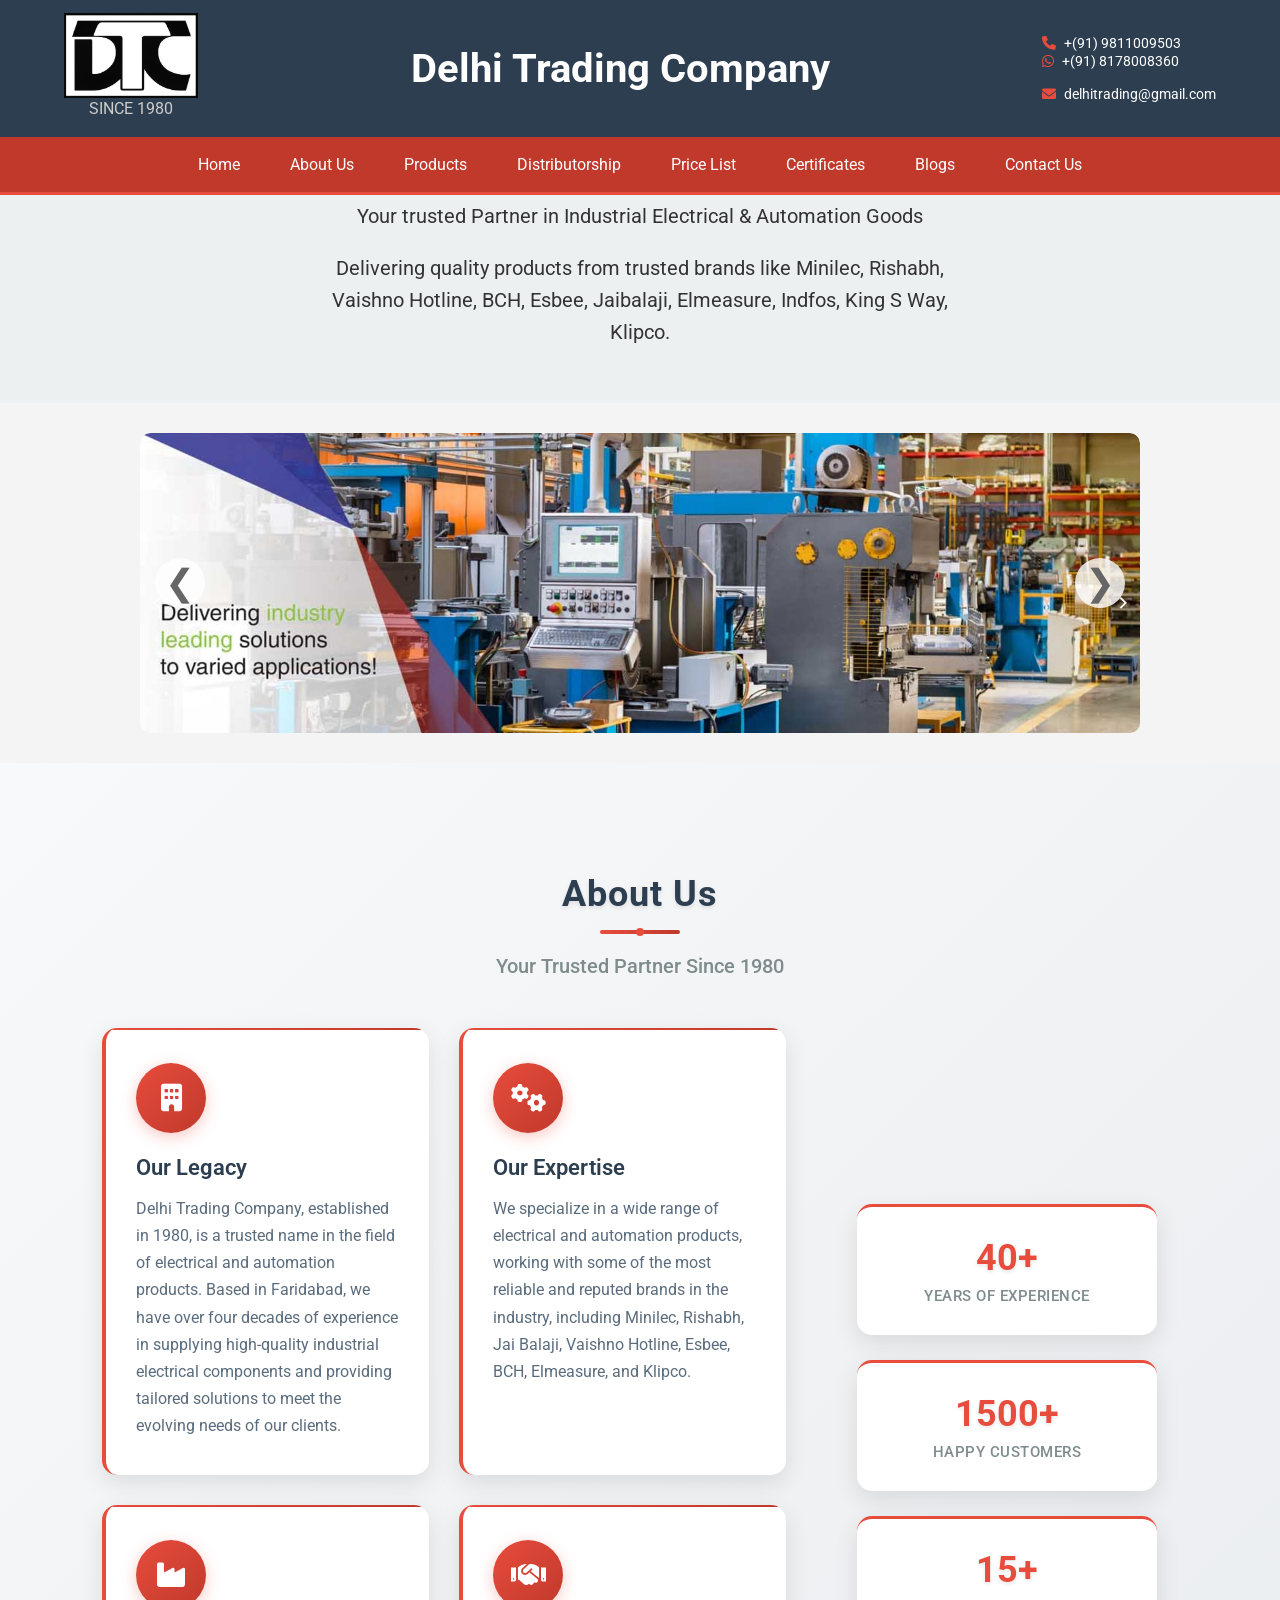
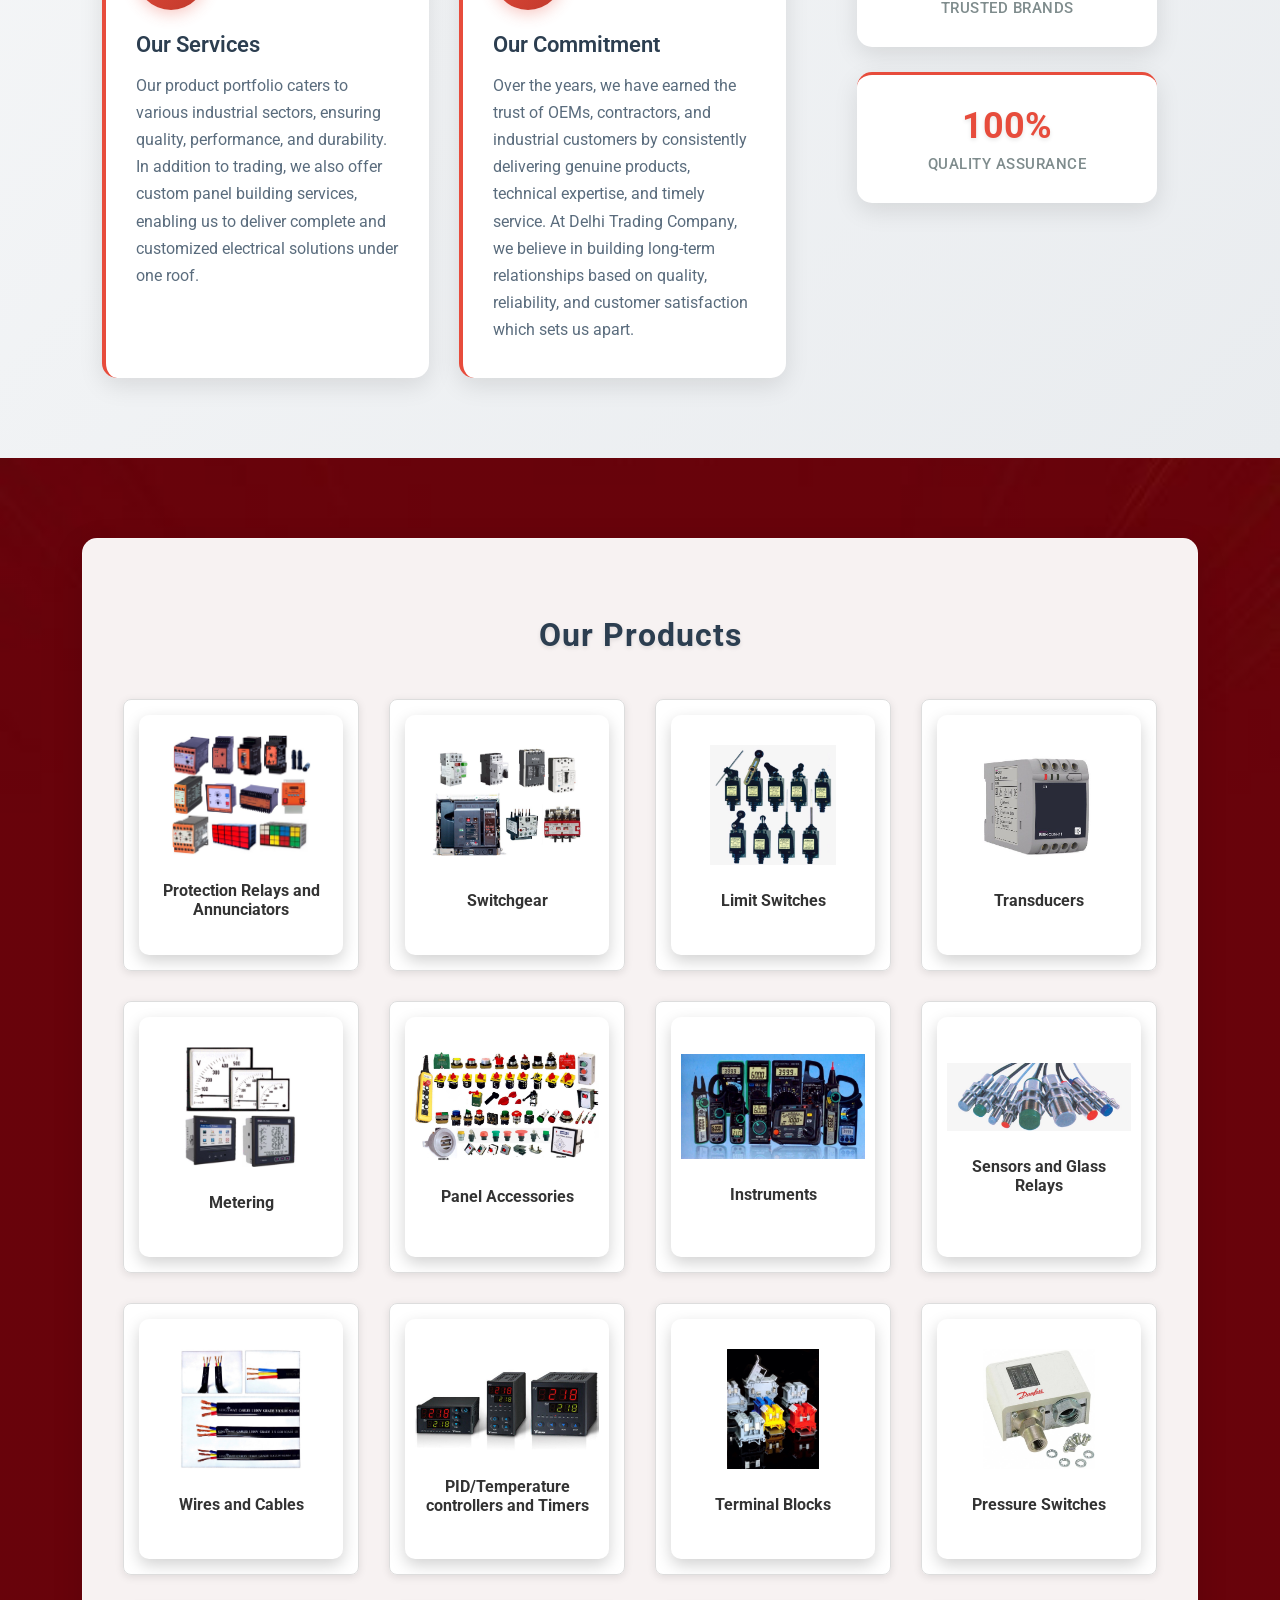
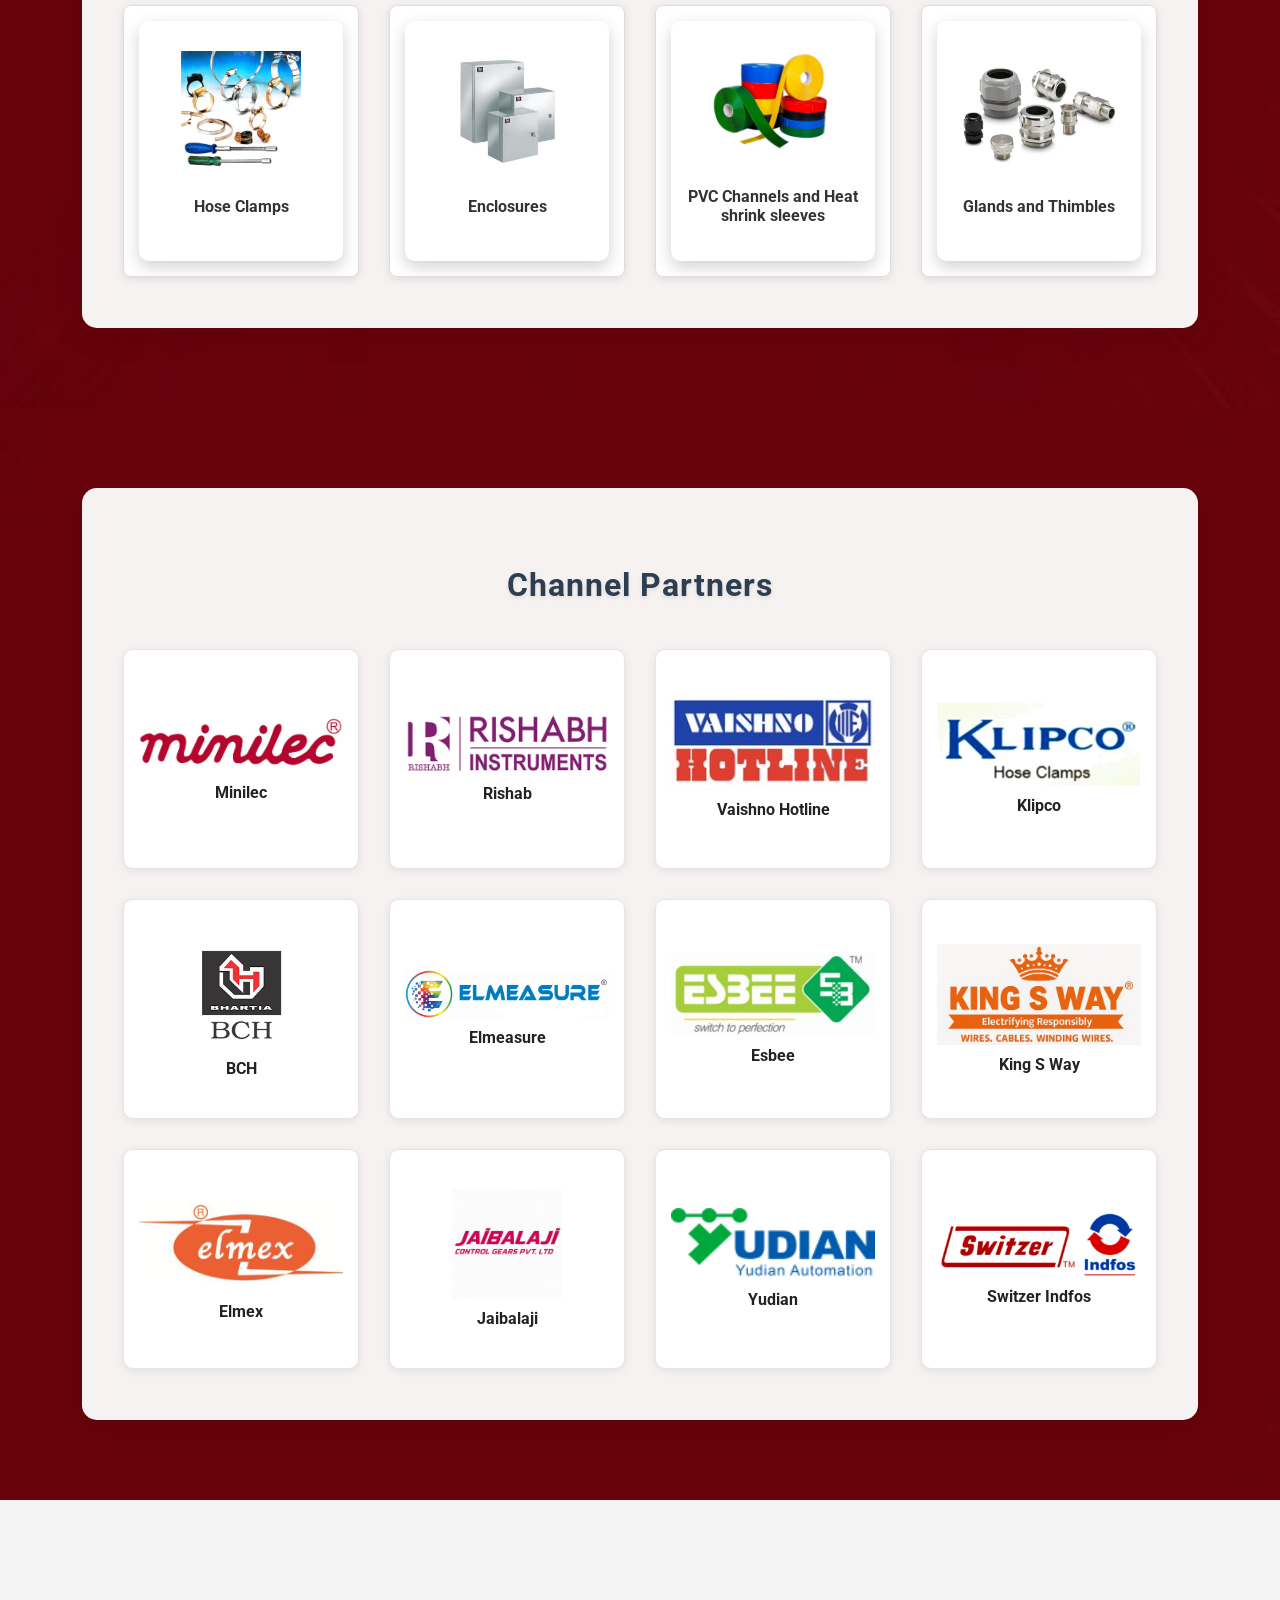
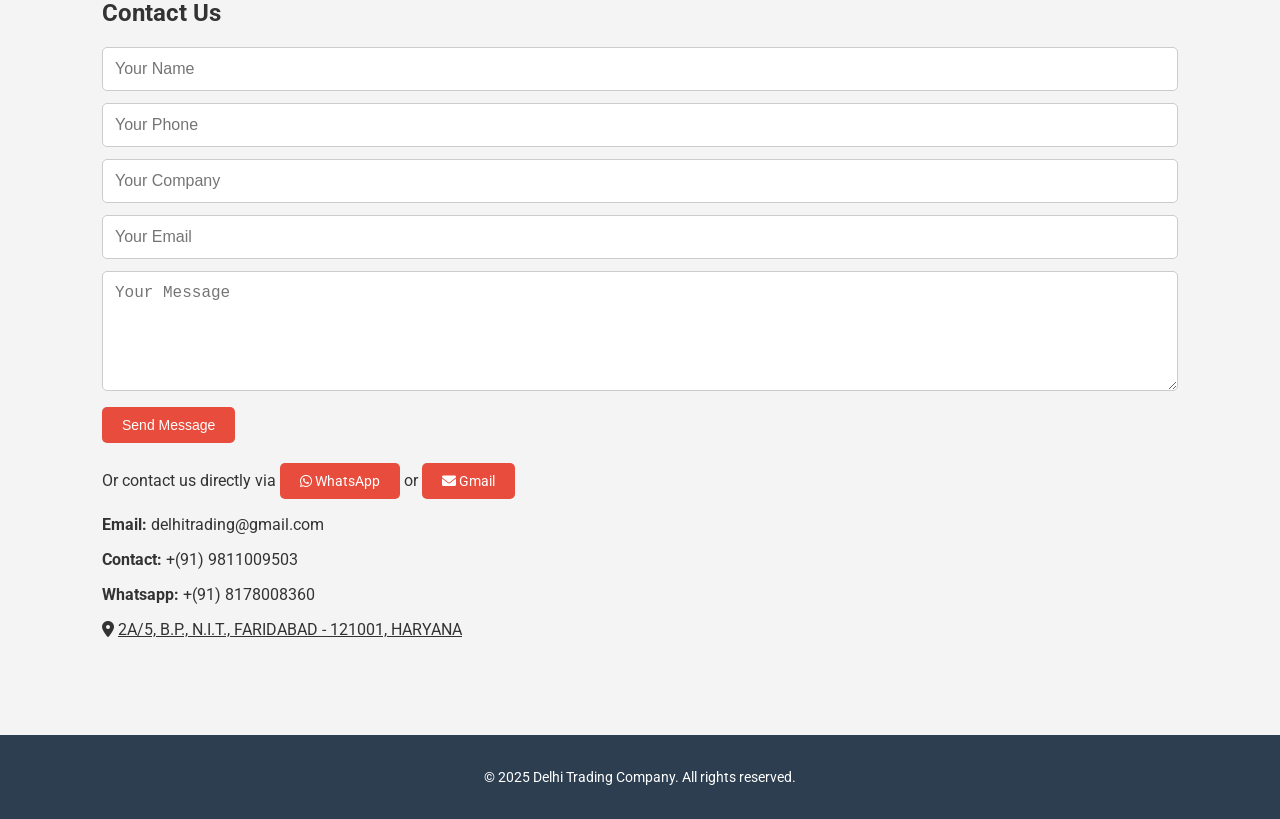
<file: index.html>
<!DOCTYPE html>
<html lang="en">
<head>
  <meta charset="UTF-8" />
  <meta name="viewport" content="width=1200, initial-scale=0.3, minimum-scale=0.3, user-scalable=yes"/>
  <meta name="theme-color" content="#2c3e50"/>
  <meta name="mobile-web-app-capable" content="yes"/>
  <meta name="apple-mobile-web-app-capable" content="yes"/>
  <meta name="apple-mobile-web-app-status-bar-style" content="default"/>
  <title>Delhi Trading Company</title>
  <link rel="stylesheet" href="style.css" />
  <link href="https://fonts.googleapis.com/css2?family=Roboto:wght@300;400;700&display=swap" rel="stylesheet" />
  <link rel="stylesheet" href="https://cdnjs.cloudflare.com/ajax/libs/font-awesome/6.0.0/css/all.min.css" />
</head>
<body>
  <header class="header fixed-header">
    <div class="container header-top-flex tighter-header">
      <div class="logo-wrap">
        <img src="logo.jpg" alt="Logo" class="logo-img-large" />
        <p class="since">SINCE 1980</p>
      </div>
      <div class="firm-name-wrap">
        <h1 class="firm-name-large">Delhi Trading Company</h1>
      </div>
      <div class="contact-info pushed-right">
        <p><i class="fas fa-phone"></i> +(91) 9811009503<br /><i class="fab fa-whatsapp"></i> +(91) 8178008360</p>
        <p><i class="fas fa-envelope"></i> delhitrading@gmail.com</p>
      </div>
    </div>
    <nav class="navbar">
      <ul class="nav-menu">
        <li><a href="#home">Home</a></li>
        <li><a href="#about">About Us</a></li>
        <li><a href="#products">Products</a></li>
        <li><a href="#distributorship">Distributorship</a></li>
        <li><a href="pricelist.html" target="_blank">Price List</a></li>
        <li><a href="certificates.html" target="_blank">Certificates</a></li>
        <li><a href="blogs.html" target="_blank">Blogs</a></li>
        <li><a href="#contact">Contact Us</a></li>
      </ul>
    </nav>
  </header>

  <section id="home" class="hero fade-section">
    <div class="container narrow">
      <p>Your trusted Partner in Industrial Electrical & Automation Goods</p>
      <p>Delivering quality products from trusted brands like Minilec, Rishabh, Vaishno Hotline, BCH, Esbee, Jaibalaji, Elmeasure, Indfos, King S Way, Klipco.</p>
    </div>
  </section>

  <section class="image-slider-section scroll-section fade-section">
  <div class="slider-container">
    <button class="slider-btn left" onclick="moveSlide(-1)">❮</button>
    <div class="slider-track">
      <img src="pic1.jpg" alt="Pic 1" class="slider-img" />
      <img src="pic2.jpg" alt="Pic 2" class="slider-img" />
      <img src="pic3.jpg" alt="Pic 3" class="slider-img" />
      <img src="pic4.jpg" alt="Pic 4" class="slider-img" />
      <img src="pic5.jpg" alt="Pic 5" class="slider-img" />
      <img src="pic6.jpg" alt="Pic 6" class="slider-img" />
    </div>
    <button class="slider-btn right" onclick="moveSlide(1)">❯</button>
  </div>
  </section>

  <section id="about" class="section scroll-section fade-section about-section">
    <div class="container">
      <div class="about-content">
        <div class="about-header">
          <h2>About Us</h2>
          <div class="section-divider"></div>
          <p class="about-subtitle">Your Trusted Partner Since 1980</p>
        </div>
        
        <div class="about-grid">
          <div class="about-text">
            <div class="about-card">
              <div class="card-icon">
                <i class="fas fa-building"></i>
              </div>
              <h3>Our Legacy</h3>
              <p>Delhi Trading Company, established in 1980, is a trusted name in the field of electrical and automation products. Based in Faridabad, we have over four decades of experience in supplying high-quality industrial electrical components and providing tailored solutions to meet the evolving needs of our clients.</p>
            </div>
            
            <div class="about-card">
              <div class="card-icon">
                <i class="fas fa-cogs"></i>
              </div>
              <h3>Our Expertise</h3>
              <p>We specialize in a wide range of electrical and automation products, working with some of the most reliable and reputed brands in the industry, including Minilec, Rishabh, Jai Balaji, Vaishno Hotline, Esbee, BCH, Elmeasure, and Klipco.</p>
            </div>
            
            <div class="about-card">
              <div class="card-icon">
                <i class="fas fa-industry"></i>
              </div>
              <h3>Our Services</h3>
              <p>Our product portfolio caters to various industrial sectors, ensuring quality, performance, and durability. In addition to trading, we also offer custom panel building services, enabling us to deliver complete and customized electrical solutions under one roof.</p>
            </div>
            
            <div class="about-card">
              <div class="card-icon">
                <i class="fas fa-handshake"></i>
              </div>
              <h3>Our Commitment</h3>
              <p>Over the years, we have earned the trust of OEMs, contractors, and industrial customers by consistently delivering genuine products, technical expertise, and timely service. At Delhi Trading Company, we believe in building long-term relationships based on quality, reliability, and customer satisfaction which sets us apart.</p>
            </div>
          </div>
          
          <div class="about-stats">
            <div class="stats-container">
              <div class="stat-item">
                <div class="stat-number">40+</div>
                <div class="stat-label">Years of Experience</div>
              </div>
              <div class="stat-item">
                <div class="stat-number">1500+</div>
                <div class="stat-label">Happy Customers</div>
              </div>
              <div class="stat-item">
                <div class="stat-number">15+</div>
                <div class="stat-label">Trusted Brands</div>
              </div>
              <div class="stat-item">
                <div class="stat-number">100%</div>
                <div class="stat-label">Quality Assurance</div>
              </div>
            </div>
          </div>
        </div>
      </div>
    </div>
  </section>

  <section id="products" class="section products-section scroll-section">
    <div class="container bg-overlay">
      <h2 class="product-title">Our Products</h2>
      <div class="grid">

        <div class="card">
          <div class="card-inner">
            <div class="card-front">
            <img src="protection relays.jpg" alt="Protection Relays and Annunciators">
            <p>Protection Relays and Annunciators</p>
            </div>
            <div class="card-back">
            <p>Protection Relays and Annunciators</p>
            <ul>
            <li>Companies:</li>
            <ul>
            <li>Minilec</li>
            </ul>
            </ul>
            </div>
          </div>
        </div>
        
        <div class="card">
          <div class="card-inner">
            <div class="card-front">
            <img src="switchgear.jpg" alt="Switchgear">
            <p>Switchgear</p>
            </div>
            <div class="card-back">
            <p>Switchgear</p>
            <ul>
            <li>Companies:</li>
            <ul>
            <li>BCH</li>
            <li>Elmeasure</li>
            </ul>
            </ul>
            </div>
          </div>
        </div>

        <div class="card">
  <div class="card-inner">
    <div class="card-front">
      <img src="limit switch.jpg" alt="Limit Switches">
      <p>Limit Switches</p>
    </div>
    <div class="card-back">
      <p>Limit Switches</p>
      <ul>
        <li>Companies:</li>
        <ul>
        <li>BCH</li>
        <li>Jaibalaji</li>
        <li>Esbee</li>
        </ul>
      </ul>
    </div>
  </div>
</div>

   <div class="card">
          <div class="card-inner">
            <div class="card-front">
            <img src="transducers.jpg" alt="Transducers">
            <p>Transducers</p>
            </div>
            <div class="card-back">
            <p>Transducers</p>
            <ul>
            <li>Companies:</li>
            <ul>
            <li>Rishabh</li>
            </ul>
            </ul>
            </div>
          </div>
        </div>
         

        <div class="card">
  <div class="card-inner">
    <div class="card-front">
      <img src="metering.jpg" alt="Metering">
      <p>Metering</p>
    </div>
    <div class="card-back">
      <p>Metering</p>
      <ul>
        <li>Companies:</li>
        <ul>
        <li>Rishabh</li>
        <li>Elmeasure</li>
        <li>Viral</li>
        <li>Satya</li>
        </ul>
      </ul>
    </div>
  </div>
</div>

        <div class="card">
  <div class="card-inner">
    <div class="card-front">
      <img src="panel accessories.jpg" alt="Panel Accessories">
      <p>Panel Accessories</p>
    </div>
    <div class="card-back">
      <p>Panel Accessories</p>
      <ul>
        <li>Companies:</li>
        <ul>
        <li>Vaishno Hotline</li>
        <li>BCH</li>
        <li>Viral</li>
        </ul>
      </ul>
    </div>
  </div>
</div>

        <div class="card">
  <div class="card-inner">
    <div class="card-front">
      <img src="instruments.jpg" alt="Instruments">
      <p>Instruments</p>
    </div>
    <div class="card-back">
      <p>Instruments</p>
      <ul>
        <li>Companies:</li>
        <ul>
        <li>Rishabh</li>
        <li>V&A</li>
        <li>Meco</li>
        <li>Fluke</li>
        <li>Waco</li>
        <li>Kyoritsu</li>
        </ul>
      </ul>
    </div>
  </div>
</div>
        
        <div class="card">
  <div class="card-inner">
    <div class="card-front">
      <img src="sensors.jpg" alt="Sensors and Glass Relays">
      <p>Sensors and Glass Relays</p>
    </div>
    <div class="card-back">
      <p>Sensors and Glass Relays</p>
      <ul>
        <li>Companies:</li>
        <ul>
        <li>BCH</li>
        <li>Omron</li>
        </ul>
      </ul>
    </div>
  </div>
</div>

        <div class="card">
  <div class="card-inner">
    <div class="card-front">
      <img src="wires.jpg" alt="Wires and Cables">
      <p>Wires and Cables</p>
    </div>
    <div class="card-back">
      <p>Wires and Cables</p>
      <ul>
        <li>Companies:</li>
        <ul>
        <li>King S Way</li>
        <li>Polycab</li>
        <li>Lapp</li>
        </ul>
      </ul>
    </div>
  </div>
</div>

        <div class="card">
  <div class="card-inner">
    <div class="card-front">
      <img src="controller.jpg" alt="PID/Temperature controllers and Timers">
      <p>PID/Temperature controllers and Timers</p>
    </div>
    <div class="card-back">
      <p>PID/Temperature controllers and Timers</p>
      <ul>
        <li>Companies:</li>
        <ul>
        <li>Yudian</li>
        <li>Viral</li>
        <li>Paragon</li>
        <li>Selec</li>
        <li>Mac</li>
        </ul>
      </ul>
    </div>
  </div>
</div>

        <div class="card">
  <div class="card-inner">
    <div class="card-front">
      <img src="terminal blocks.jpg" alt="Terminal Blocks">
      <p>Terminal Blocks</p>
    </div>
    <div class="card-back">
      <p>Terminal Blocks</p>
      <ul>
        <li>Companies:</li>
        <ul>
        <li>Elmex</li>
        </ul>
      </ul>
    </div>
  </div>
</div>

        <div class="card">
  <div class="card-inner">
    <div class="card-front">
      <img src="pressure switch.jpg" alt="Pressure Switches">
      <p>Pressure Switches</p>
    </div>
    <div class="card-back">
      <p>Pressure Switches</p>
      <ul>
        <li>Companies:</li>
        <ul>
        <li>Danfoss</li>
        <li>Indfos</li>
        <li>Switzer</li>
        <li>Wika</li>
        </ul>
      </ul>
    </div>
  </div>
</div>

        <div class="card">
  <div class="card-inner">
    <div class="card-front">
      <img src="hose clamp.jpg" alt="Hose Clamps">
      <p>Hose Clamps</p>
    </div>
    <div class="card-back">
      <p>Hose Clamps</p>
      <ul>
        <li>Companies:</li>
        <ul>
        <li>Klipco</li>
        </ul>
      </ul>
    </div>
  </div>
</div>

        <div class="card">
  <div class="card-inner">
    <div class="card-front">
      <img src="enclosure.jpg" alt="Enclosures">
      <p>Enclosures</p>
    </div>
    <div class="card-back">
      <p>Enclosures</p>
      <ul>
        <li>Companies:</li>
        <ul>
        <li>BCH</li>
        </ul>
      </ul>
    </div>
  </div>
</div>

        <div class="card">
  <div class="card-inner">
    <div class="card-front">
      <img src="pvc.jpg" alt="PVC Channels and Heat shrink sleeves">
      <p>PVC Channels and Heat shrink sleeves</p>
    </div>
    <div class="card-back">
      <p>PVC Channels and Heat shrink sleeves</p>
      <ul>
        <li>Companies:</li>
        <ul>
        <li>Woer</li>
        </ul>
      </ul>
    </div>
  </div>
</div>

        <div class="card">
  <div class="card-inner">
    <div class="card-front">
      <img src="Glands.jpg" alt="Glands and Thimbles">
      <p>Glands and Thimbles</p>
    </div>
    <div class="card-back">
      <p>Glands and Thimbles</p>
      <ul>
        <li>Companies:</li>
        <ul>
        <li>Dowells</li>
        <li>Comet</li>
        </ul>
      </ul>
    </div>
  </div>
</div>

      </div>
    </div>
  </section>

  <section id="distributorship" class="section products-section scroll-section fade-section">
    <div class="container bg-overlay">
      <h2 class="product-title">Channel Partners</h2>
      <div class="grid">
        <a href="https://minilecgroup.com/" target="_blank" class="card-link">
          <div class="partner-card">
            <img src="minilec.jpg" alt="Minilec" />
            <p class="partner-name">Minilec</p>
          </div>
        </a>

        <a href="https://rishabh.co.in/" target="_blank" class="card-link">
          <div class="partner-card">
            <img src="rishabh.jpg" alt="Rishab" />
            <p class="partner-name">Rishab</p>
          </div>
        </a>
        
        <a href="Vaishno Hotline PriceList.pdf" target="_blank" class="card-link">
          <div class="partner-card">
            <img src="vaishno.jpg" alt="Vaishno Hotline" />
            <p class="partner-name">Vaishno Hotline</p>
          </div>
        </a>

        <a href="https://www.klipcoclips.com/" target="_blank" class="card-link">
          <div class="partner-card">
            <img src="klipko.jpg" alt="Klipco" />
            <p class="partner-name">Klipco</p>
          </div>
        </a>

        <a href="https://bchindia.com/" target="_blank" class="card-link">
          <div class="partner-card">
            <img src="BCH.jpg" alt="BCH" />
            <p class="partner-name">BCH</p>
          </div>
        </a>

        <a href="https://www.elmeasure.com/" target="_blank" class="card-link">
          <div class="partner-card">
            <img src="elmeasure.jpg" alt="Elmeasure" />
            <p class="partner-name">Elmeasure</p>
          </div>
        </a>
        
        <a href="https://www.esbee-electrotech.com/" target="_blank" class="card-link">
          <div class="partner-card">
            <img src="esbee.jpg" alt="Esbee" />
            <p class="partner-name">Esbee</p>
          </div>
        </a>

        <a href="https://www.kingswaycables.com/" target="_blank" class="card-link">
          <div class="partner-card">
            <img src="king s way.jpg" alt="King S Way" />
            <p class="partner-name">King S Way</p>
          </div>
        </a>

        <a href="https://www.elmex.net/" target="_blank" class="card-link">
          <div class="partner-card">
            <img src="elmex.jpg" alt="Elmex" />
            <p class="partner-name">Elmex</p>
          </div>
        </a>

        <a href="https://jaibalaji.in/product-tag/limit-switches/" target="_blank" class="card-link">
          <div class="partner-card">
            <img src="jaibalaji.jpg" alt="Jaibalaji" />
            <p class="partner-name">Jaibalaji</p>
          </div>
        </a>

        <a href="https://www.yudian.com.hk/" target="_blank" class="card-link">
          <div class="partner-card">
            <img src="yudian.png" alt="Yudian" />
            <p class="partner-name">Yudian</p>
          </div>
        </a>

        <a href="" target="_blank" class="card-link">
          <div class="partner-card">
            <img src="indfos.jpg" alt="Switzer Indfos" />
            <p class="partner-name">Switzer Indfos</p>
          </div>
        </a>

      </div>
    </div>
  </section>

  <!-- Contact -->
  <section id="contact" class="section dark scroll-section fade-section">
    <div class="container">
      <h2>Contact Us</h2>
      <form action="https://formsubmit.co/delhitrading@gmail.com" method="POST" class="contact-form">
        <input type="text" name="Name" placeholder="Your Name" required>
        <input type="text" name="Phone" placeholder="Your Phone" required>
        <input type="text" name="Company" placeholder="Your Company" required>
        <input type="email" name="Email" placeholder="Your Email" required>
        <textarea name="Message" placeholder="Your Message" required></textarea>
        <button type="submit" class="btn">Send Message</button>
      </form>

      <p style="margin-top: 20px;">
  Or contact us directly via
  <a href="https://wa.me/918178008360?text=Hi%20I%20would%20like%20to%20enquire%20about%20your%20products." target="_blank" class="btn">
    <i class="fab fa-whatsapp"></i> WhatsApp
  </a>
  or
  <a href="https://mail.google.com/mail/?view=cm&fs=1&to=delhitrading@gmail.com" target="_blank" class="btn">
    <i class="fas fa-envelope"></i> Gmail
  </a>
</p>

      <p><strong>Email:</strong> delhitrading@gmail.com</p>
      <p><strong>Contact:</strong> +(91) 9811009503</p>
      <p><strong>Whatsapp:</strong> +(91) 8178008360</p>
      <p>
        <i class="fas fa-map-marker-alt"></i>
        <a href="https://www.google.com/maps/place/Delhi+Trading+Company/@28.3796402,77.2975153,19.96z/data=!4m6!3m5!1s0x390cdc22cf8d5325:0xb5330b1625bbbf29!8m2!3d28.379718!4d77.2973505!16s%2Fg%2F1tfzq8z0?entry=ttu" target="_blank" style="color: inherit; text-decoration: underline;">
          2A/5, B.P., N.I.T., FARIDABAD - 121001, HARYANA
        </a>
      </p>
    </div>
  </section>

  <footer class="footer">
    <div class="container">
      <p>&copy; 2025 Delhi Trading Company. All rights reserved.</p>
    </div>
  </footer>

  <!-- Scroll-to-top Button -->
  <button id="scrollTopBtn"><i class="fas fa-arrow-up"></i></button>

  <script>
let slideIndex = 0;
const track = document.querySelector('.slider-track');
const slides = document.querySelectorAll('.slider-img');
const totalSlides = slides.length;
const intervalTime = 3000;
let autoScroll;

function showSlide(index) {
  if (index >= totalSlides) slideIndex = 0;
  else if (index < 0) slideIndex = totalSlides - 1;
  else slideIndex = index;
  track.style.transition = 'transform 0.6s ease-in-out';
  track.style.transform = `translateX(-${slideIndex * 100}%)`;
}

function startAutoScroll() {
  stopAutoScroll();
  autoScroll = setInterval(() => {
    showSlide(slideIndex + 1);
  }, intervalTime);
}

function stopAutoScroll() {
  if (autoScroll) clearInterval(autoScroll);
}

function moveSlide(direction) {
  stopAutoScroll();
  showSlide(slideIndex + direction);
  startAutoScroll();
}

const sliderContainer = document.querySelector('.slider-container');
sliderContainer.addEventListener('mouseenter', stopAutoScroll);
sliderContainer.addEventListener('mouseleave', startAutoScroll);

showSlide(slideIndex);
startAutoScroll();

const fadeSections = document.querySelectorAll('.fade-section');
const observer = new IntersectionObserver((entries) => {
  entries.forEach(entry => {
    if (entry.isIntersecting) entry.target.classList.add('visible');
  });
}, { threshold: 0.2 });
fadeSections.forEach(sec => observer.observe(sec));

const scrollBtn = document.getElementById('scrollTopBtn');
window.addEventListener('scroll', () => {
  if (window.scrollY > 300) scrollBtn.style.display = 'flex';
  else scrollBtn.style.display = 'none';
});
scrollBtn.addEventListener('click', () => window.scrollTo({ top: 0, behavior: 'smooth' }));
  </script>
</body>
</html>
</file>
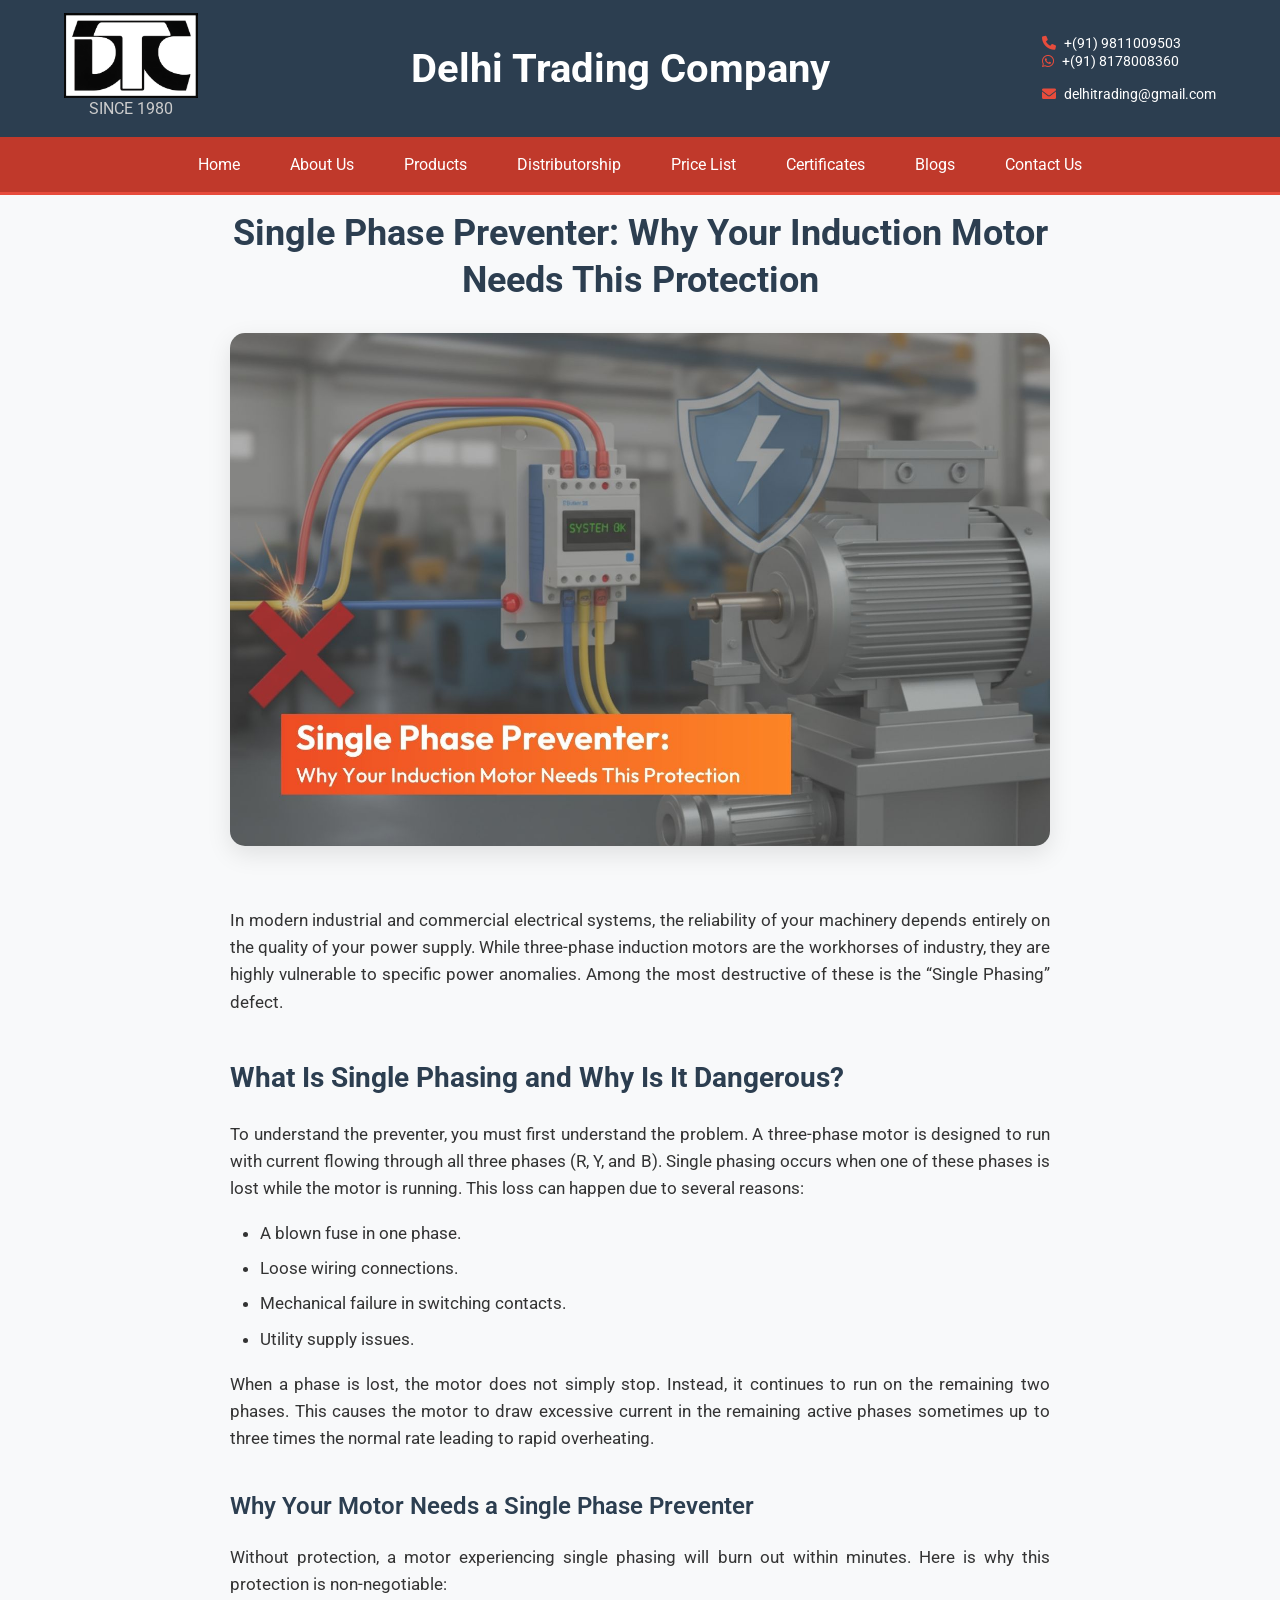
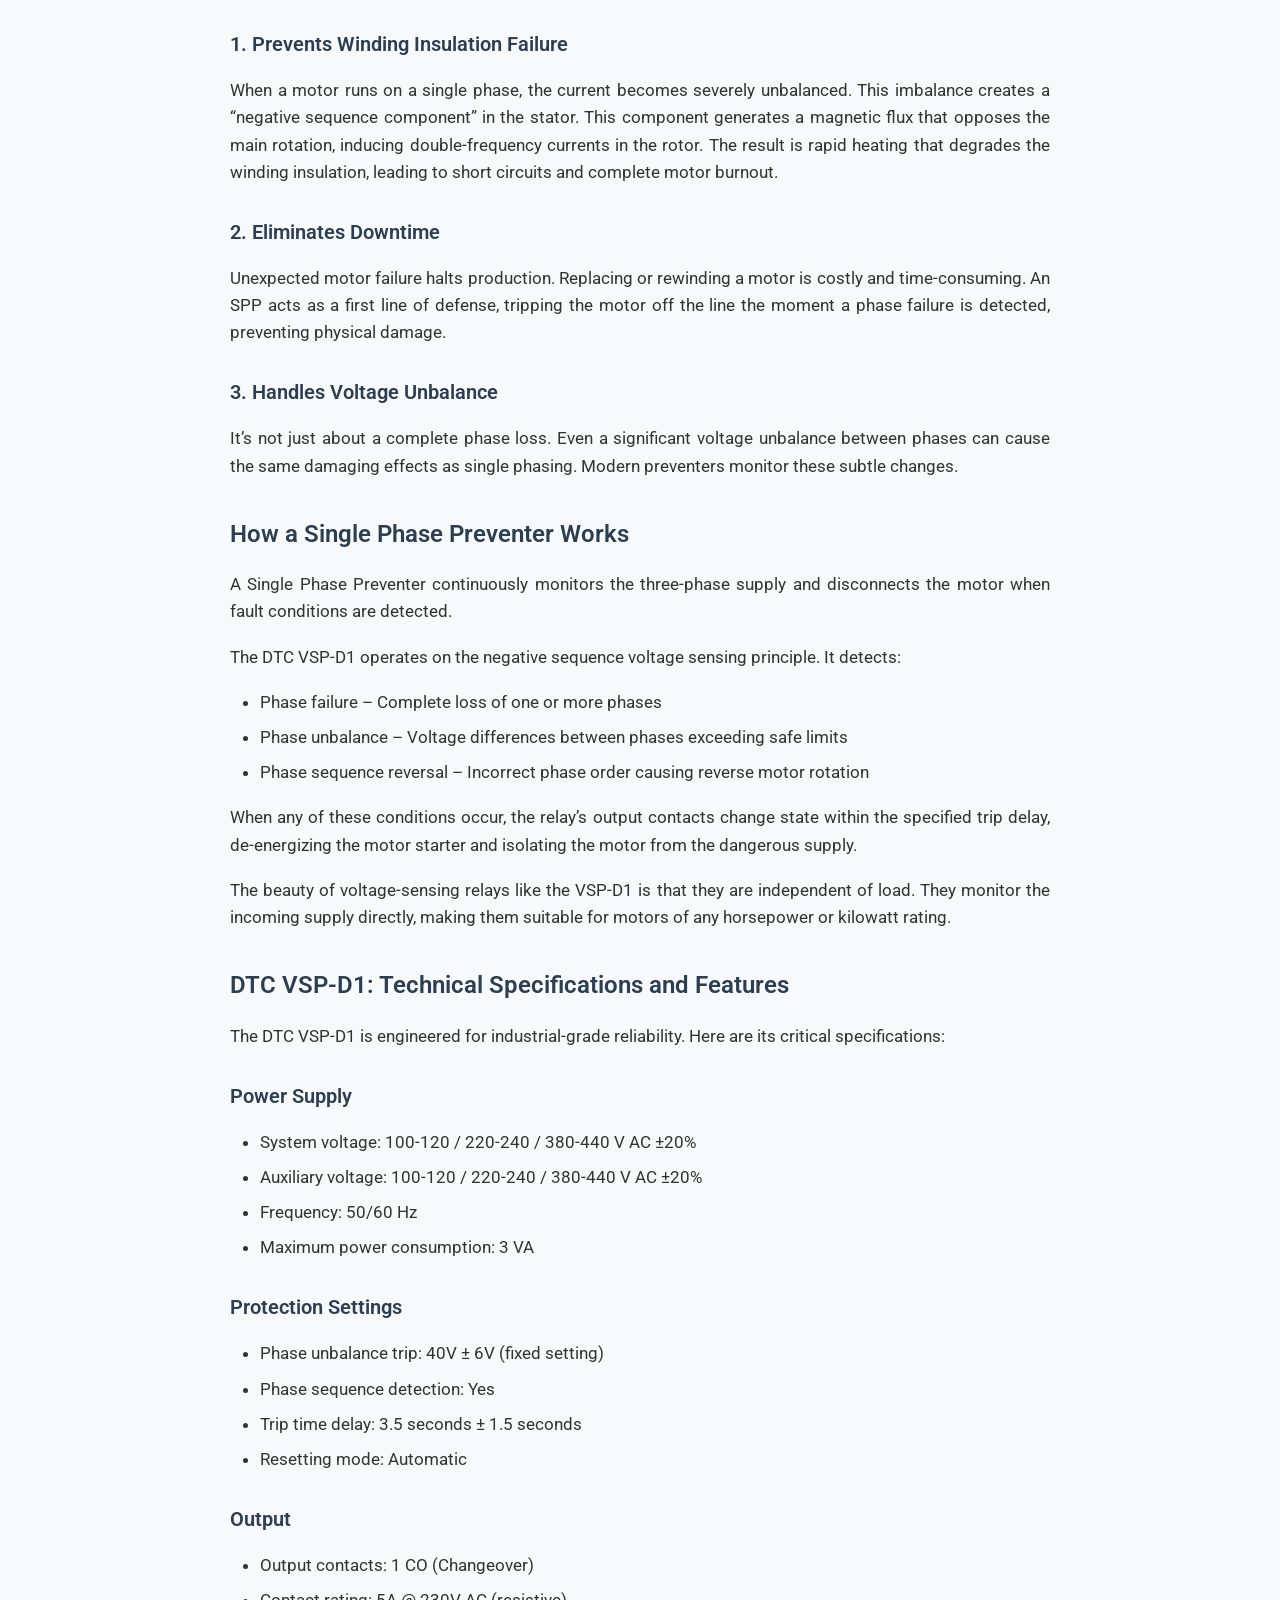
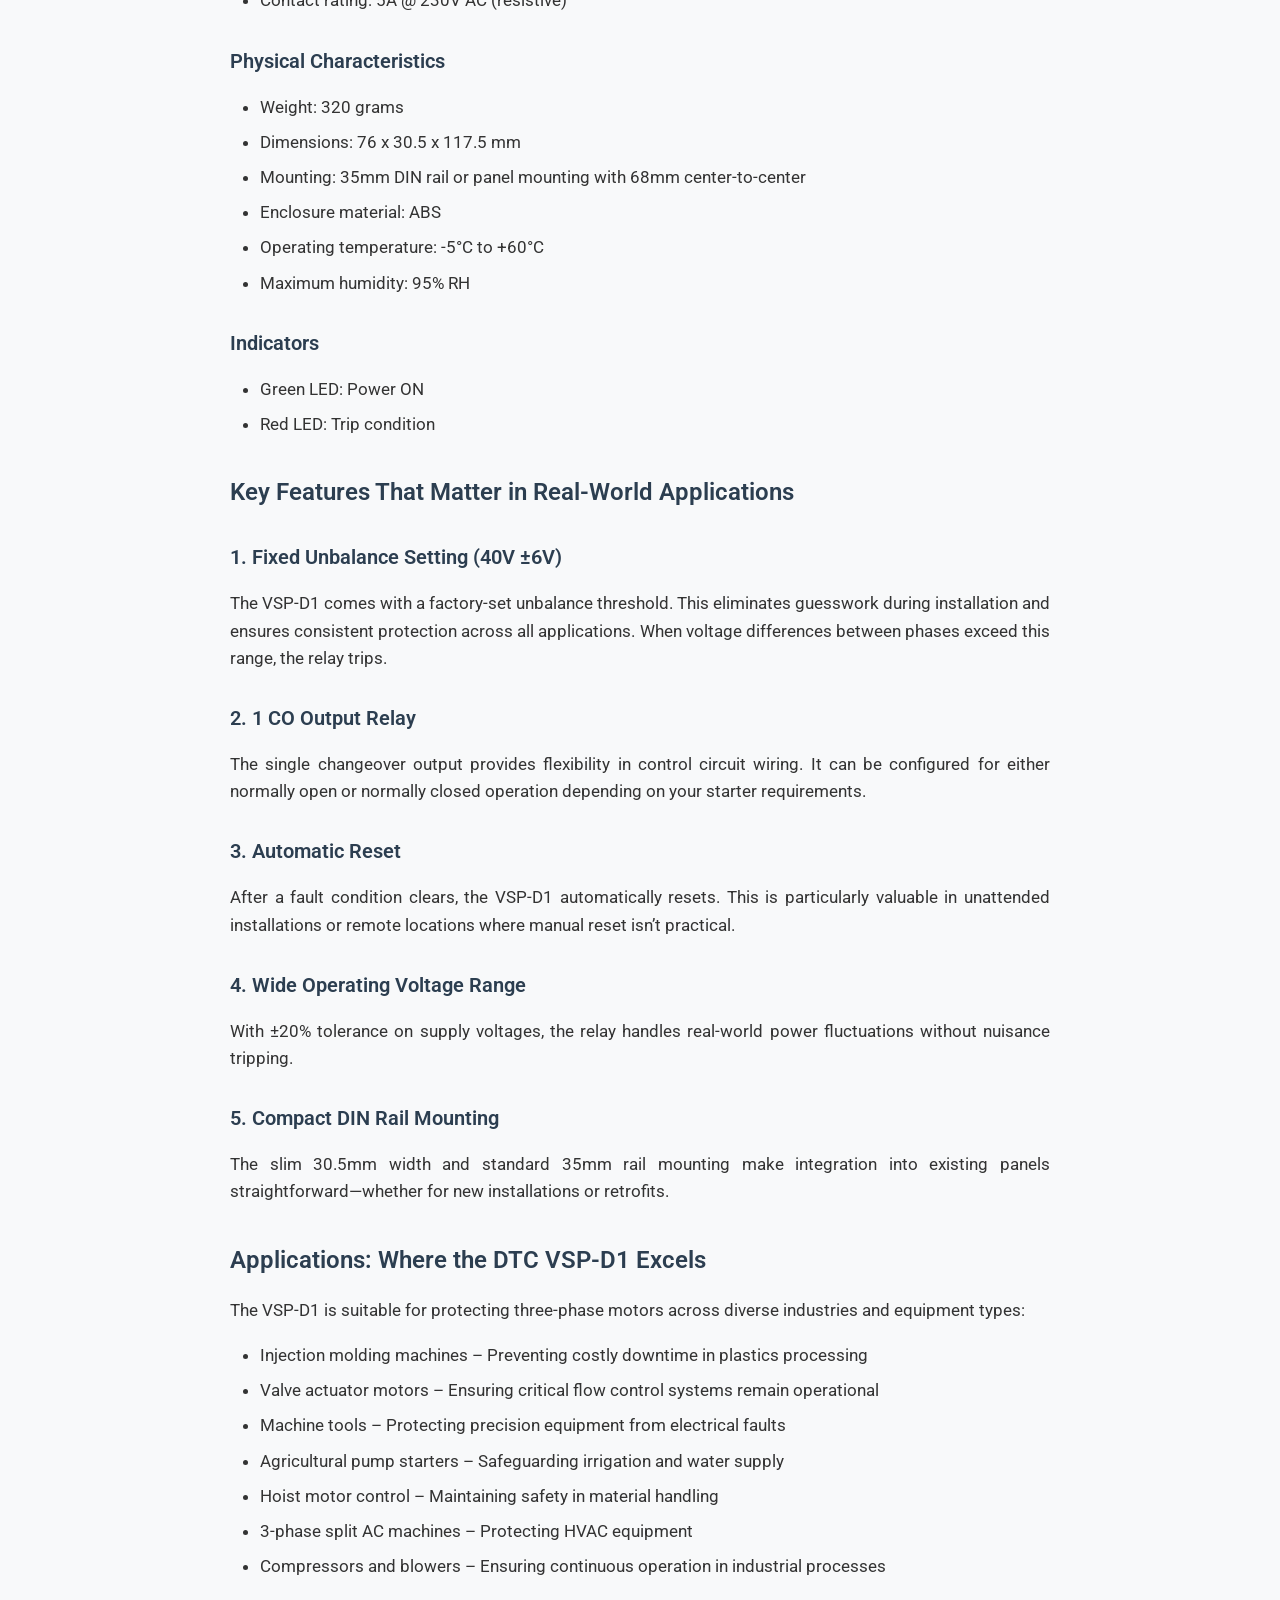
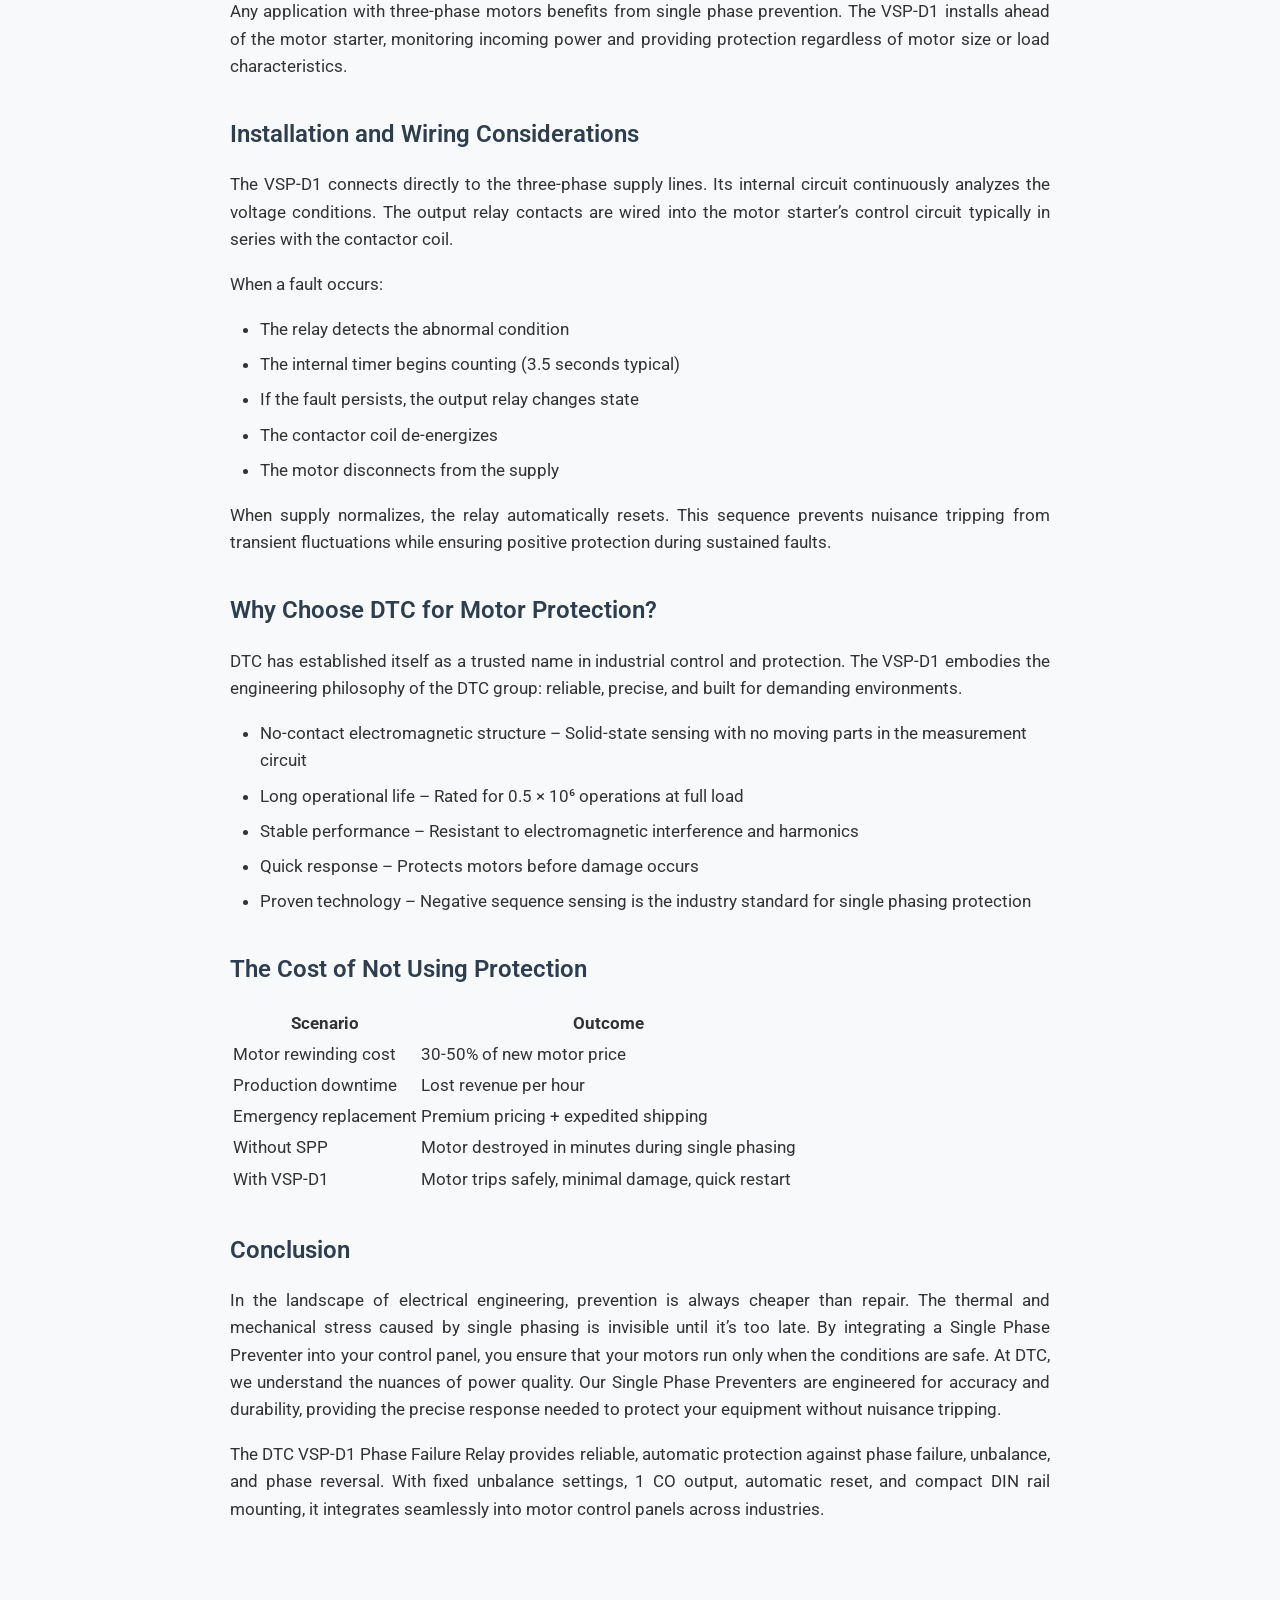
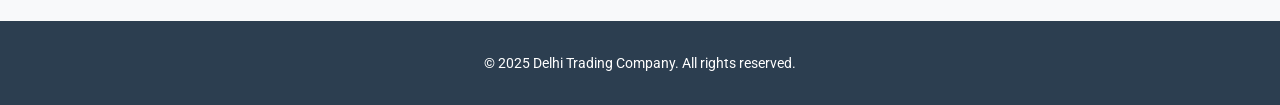
<file: blog1.html>
<!DOCTYPE html>
<html lang="en">
<head>
  <meta charset="UTF-8" />
  <meta name="viewport" content="width=1200, initial-scale=0.3, minimum-scale=0.3, user-scalable=yes"/>
  <meta name="theme-color" content="#2c3e50"/>
  <meta name="mobile-web-app-capable" content="yes"/>
  <meta name="apple-mobile-web-app-capable" content="yes"/>
  <meta name="apple-mobile-web-app-status-bar-style" content="default"/>
  <title>Single Phase Preventer - Delhi Trading Company Blog</title>
  <link rel="stylesheet" href="style.css" />
  <link href="https://fonts.googleapis.com/css2?family=Roboto:wght@300;400;700&display=swap" rel="stylesheet" />
  <link rel="stylesheet" href="https://cdnjs.cloudflare.com/ajax/libs/font-awesome/6.0.0/css/all.min.css" />
</head>
<body>
  <!-- Header -->
  <header class="header fixed-header">
    <div class="container header-top-flex tighter-header">
      <div class="logo-wrap">
        <img src="logo.jpg" alt="Logo" class="logo-img-large" />
        <p class="since">SINCE 1980</p>
      </div>
      <div class="firm-name-wrap">
        <h1 class="firm-name-large">Delhi Trading Company</h1>
      </div>
      <div class="contact-info pushed-right">
        <p><i class="fas fa-phone"></i> +(91) 9811009503<br /><i class="fab fa-whatsapp"></i> +(91) 8178008360</p>
        <p><i class="fas fa-envelope"></i> delhitrading@gmail.com</p>
      </div>
    </div>
    <nav class="navbar">
      <ul class="nav-menu">
        <li><a href="index.html">Home</a></li>
        <li><a href="index.html#about">About Us</a></li>
        <li><a href="index.html#products">Products</a></li>
        <li><a href="index.html#distributorship">Distributorship</a></li>
        <li><a href="pricelist.html">Price List</a></li>
        <li><a href="certificates.html">Certificates</a></li>
        <li><a href="blogs.html">Blogs</a></li>
        <li><a href="index.html#contact">Contact Us</a></li>
      </ul>
    </nav>
  </header>

  <!-- Blog Content -->
  <article class="blog-page">
    <h1 class="blog-title">Single Phase Preventer: Why Your Induction Motor Needs This Protection</h1>
    
    <img src="Blog1.jpg" alt="Single Phase Preventer" class="blog-featured-image">
    
    <div class="blog-content">
      <p>In modern industrial and commercial electrical systems, the reliability of your machinery depends entirely on the quality of your power supply. While three-phase induction motors are the workhorses of industry, they are highly vulnerable to specific power anomalies. Among the most destructive of these is the “Single Phasing” defect.</p>

      <h2>What Is Single Phasing and Why Is It Dangerous?</h2>

      <p>To understand the preventer, you must first understand the problem. A three-phase motor is designed to run with current flowing through all three phases (R, Y, and B). Single phasing occurs when one of these phases is lost while the motor is running. This loss can happen due to several reasons:</p>
      <ul>
        <li>A blown fuse in one phase.</li>
        <li>Loose wiring connections.</li>
        <li>Mechanical failure in switching contacts.</li>
        <li>Utility supply issues.</li>
      </ul>

      <p>When a phase is lost, the motor does not simply stop. Instead, it continues to run on the remaining two phases. This causes the motor to draw excessive current in the remaining active phases sometimes up to three times the normal rate leading to rapid overheating.</p>

      <h3>Why Your Motor Needs a Single Phase Preventer</h3>

<p>Without protection, a motor experiencing single phasing will burn out within minutes. Here is why this protection is non-negotiable:</p>

<h4>1. Prevents Winding Insulation Failure</h4>
<p>When a motor runs on a single phase, the current becomes severely unbalanced. This imbalance creates a “negative sequence component” in the stator. This component generates a magnetic flux that opposes the main rotation, inducing double-frequency currents in the rotor. The result is rapid heating that degrades the winding insulation, leading to short circuits and complete motor burnout.</p>

<h4>2. Eliminates Downtime</h4>
<p>Unexpected motor failure halts production. Replacing or rewinding a motor is costly and time-consuming. An SPP acts as a first line of defense, tripping the motor off the line the moment a phase failure is detected, preventing physical damage.</p>

<h4>3. Handles Voltage Unbalance</h4>
<p>It’s not just about a complete phase loss. Even a significant voltage unbalance between phases can cause the same damaging effects as single phasing. Modern preventers monitor these subtle changes.</p>

<h3>How a Single Phase Preventer Works</h3>
<p>A Single Phase Preventer continuously monitors the three-phase supply and disconnects the motor when fault conditions are detected.</p>

<p>The DTC VSP-D1 operates on the negative sequence voltage sensing principle. It detects:</p>

<ul>
  <li>Phase failure – Complete loss of one or more phases</li>
  <li>Phase unbalance – Voltage differences between phases exceeding safe limits</li>
  <li>Phase sequence reversal – Incorrect phase order causing reverse motor rotation</li>
</ul>

<p>When any of these conditions occur, the relay’s output contacts change state within the specified trip delay, de-energizing the motor starter and isolating the motor from the dangerous supply.</p>

<p>The beauty of voltage-sensing relays like the VSP-D1 is that they are independent of load. They monitor the incoming supply directly, making them suitable for motors of any horsepower or kilowatt rating.</p>

<h3>DTC VSP-D1: Technical Specifications and Features</h3>
<p>The DTC VSP-D1 is engineered for industrial-grade reliability. Here are its critical specifications:</p>

<h4>Power Supply</h4>
<ul>
  <li>System voltage: 100-120 / 220-240 / 380-440 V AC ±20%</li>
  <li>Auxiliary voltage: 100-120 / 220-240 / 380-440 V AC ±20%</li>
  <li>Frequency: 50/60 Hz</li>
  <li>Maximum power consumption: 3 VA</li>
</ul>

<h4>Protection Settings</h4>
<ul>
  <li>Phase unbalance trip: 40V ± 6V (fixed setting)</li>
  <li>Phase sequence detection: Yes</li>
  <li>Trip time delay: 3.5 seconds ± 1.5 seconds</li>
  <li>Resetting mode: Automatic</li>
</ul>

<h4>Output</h4>
<ul>
  <li>Output contacts: 1 CO (Changeover)</li>
  <li>Contact rating: 5A @ 230V AC (resistive)</li>
</ul>

<h4>Physical Characteristics</h4>
<ul>
  <li>Weight: 320 grams</li>
  <li>Dimensions: 76 x 30.5 x 117.5 mm</li>
  <li>Mounting: 35mm DIN rail or panel mounting with 68mm center-to-center</li>
  <li>Enclosure material: ABS</li>
  <li>Operating temperature: -5°C to +60°C</li>
  <li>Maximum humidity: 95% RH</li>
</ul>

<h4>Indicators</h4>
<ul>
  <li>Green LED: Power ON</li>
  <li>Red LED: Trip condition</li>
</ul>

<h3>Key Features That Matter in Real-World Applications</h3>

<h4>1. Fixed Unbalance Setting (40V ±6V)</h4>
<p>The VSP-D1 comes with a factory-set unbalance threshold. This eliminates guesswork during installation and ensures consistent protection across all applications. When voltage differences between phases exceed this range, the relay trips.</p>

<h4>2. 1 CO Output Relay</h4>
<p>The single changeover output provides flexibility in control circuit wiring. It can be configured for either normally open or normally closed operation depending on your starter requirements.</p>

<h4>3. Automatic Reset</h4>
<p>After a fault condition clears, the VSP-D1 automatically resets. This is particularly valuable in unattended installations or remote locations where manual reset isn’t practical.</p>

<h4>4. Wide Operating Voltage Range</h4>
<p>With ±20% tolerance on supply voltages, the relay handles real-world power fluctuations without nuisance tripping.</p>

<h4>5. Compact DIN Rail Mounting</h4>
<p>The slim 30.5mm width and standard 35mm rail mounting make integration into existing panels straightforward—whether for new installations or retrofits.</p>

<h3>Applications: Where the DTC VSP-D1 Excels</h3>
<p>The VSP-D1 is suitable for protecting three-phase motors across diverse industries and equipment types:</p>

<ul>
  <li>Injection molding machines – Preventing costly downtime in plastics processing</li>
  <li>Valve actuator motors – Ensuring critical flow control systems remain operational</li>
  <li>Machine tools – Protecting precision equipment from electrical faults</li>
  <li>Agricultural pump starters – Safeguarding irrigation and water supply</li>
  <li>Hoist motor control – Maintaining safety in material handling</li>
  <li>3-phase split AC machines – Protecting HVAC equipment</li>
  <li>Compressors and blowers – Ensuring continuous operation in industrial processes</li>
</ul>

<p>Any application with three-phase motors benefits from single phase prevention. The VSP-D1 installs ahead of the motor starter, monitoring incoming power and providing protection regardless of motor size or load characteristics.</p>

<h3>Installation and Wiring Considerations</h3>
<p>The VSP-D1 connects directly to the three-phase supply lines. Its internal circuit continuously analyzes the voltage conditions. The output relay contacts are wired into the motor starter’s control circuit typically in series with the contactor coil.</p>

<p>When a fault occurs:</p>

<ul>
  <li>The relay detects the abnormal condition</li>
  <li>The internal timer begins counting (3.5 seconds typical)</li>
  <li>If the fault persists, the output relay changes state</li>
  <li>The contactor coil de-energizes</li>
  <li>The motor disconnects from the supply</li>
</ul>

<p>When supply normalizes, the relay automatically resets. This sequence prevents nuisance tripping from transient fluctuations while ensuring positive protection during sustained faults.</p>

<h3>Why Choose DTC for Motor Protection?</h3>
<p>DTC has established itself as a trusted name in industrial control and protection. The VSP-D1 embodies the engineering philosophy of the DTC group: reliable, precise, and built for demanding environments.</p>

<ul>
  <li>No-contact electromagnetic structure – Solid-state sensing with no moving parts in the measurement circuit</li>
  <li>Long operational life – Rated for 0.5 × 10⁶ operations at full load</li>
  <li>Stable performance – Resistant to electromagnetic interference and harmonics</li>
  <li>Quick response – Protects motors before damage occurs</li>
  <li>Proven technology – Negative sequence sensing is the industry standard for single phasing protection</li>
</ul>

<h3>The Cost of Not Using Protection</h3>

<table>
  <tr>
    <th>Scenario</th>
    <th>Outcome</th>
  </tr>
  <tr>
    <td>Motor rewinding cost</td>
    <td>30-50% of new motor price</td>
  </tr>
  <tr>
    <td>Production downtime</td>
    <td>Lost revenue per hour</td>
  </tr>
  <tr>
    <td>Emergency replacement</td>
    <td>Premium pricing + expedited shipping</td>
  </tr>
  <tr>
    <td>Without SPP</td>
    <td>Motor destroyed in minutes during single phasing</td>
  </tr>
  <tr>
    <td>With VSP-D1</td>
    <td>Motor trips safely, minimal damage, quick restart</td>
  </tr>
</table>

<h3>Conclusion</h3>
<p>In the landscape of electrical engineering, prevention is always cheaper than repair. The thermal and mechanical stress caused by single phasing is invisible until it’s too late. By integrating a Single Phase Preventer into your control panel, you ensure that your motors run only when the conditions are safe. At DTC, we understand the nuances of power quality. Our Single Phase Preventers are engineered for accuracy and durability, providing the precise response needed to protect your equipment without nuisance tripping.</p>

<p>The DTC VSP-D1 Phase Failure Relay provides reliable, automatic protection against phase failure, unbalance, and phase reversal. With fixed unbalance settings, 1 CO output, automatic reset, and compact DIN rail mounting, it integrates seamlessly into motor control panels across industries.</p>
    </div>
  </article>

  <!-- Footer -->
  <footer class="footer">
    <div class="container">
      <p>&copy; 2025 Delhi Trading Company. All rights reserved.</p>
    </div>
  </footer>
</body>
</html>
</file>
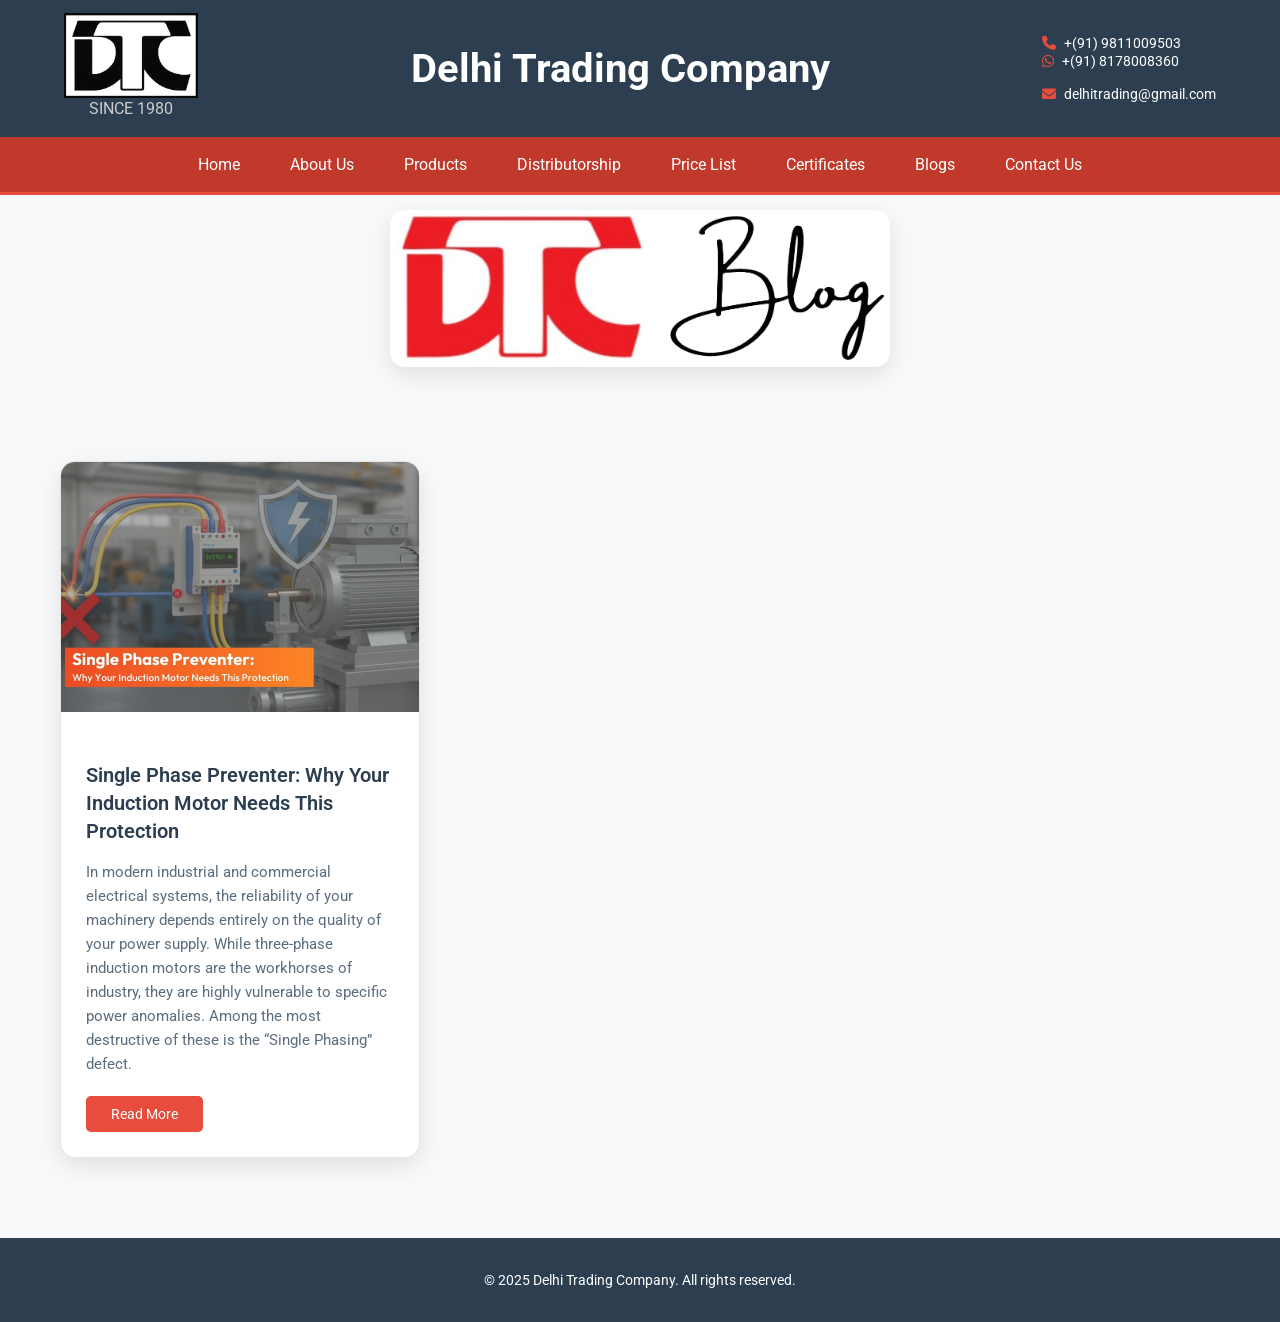
<file: blogs.html>
<!DOCTYPE html>
<html lang="en">
<head>
  <meta charset="UTF-8" />
  <meta name="viewport" content="width=1200, initial-scale=0.3, minimum-scale=0.3, user-scalable=yes"/>
  <meta name="theme-color" content="#2c3e50"/>
  <meta name="mobile-web-app-capable" content="yes"/>
  <meta name="apple-mobile-web-app-capable" content="yes"/>
  <meta name="apple-mobile-web-app-status-bar-style" content="default"/>
  <title>Blogs - Delhi Trading Company</title>
  <link rel="stylesheet" href="style.css" />
  <link href="https://fonts.googleapis.com/css2?family=Roboto:wght@300;400;700&display=swap" rel="stylesheet" />
  <link rel="stylesheet" href="https://cdnjs.cloudflare.com/ajax/libs/font-awesome/6.0.0/css/all.min.css" />
</head>
<body>
  <!-- Header -->
  <header class="header fixed-header">
    <div class="container header-top-flex tighter-header">
      <div class="logo-wrap">
        <img src="logo.jpg" alt="Logo" class="logo-img-large" />
        <p class="since">SINCE 1980</p>
      </div>
      <div class="firm-name-wrap">
        <h1 class="firm-name-large">Delhi Trading Company</h1>
      </div>
      <div class="contact-info pushed-right">
        <p><i class="fas fa-phone"></i> +(91) 9811009503<br /><i class="fab fa-whatsapp"></i> +(91) 8178008360</p>
        <p><i class="fas fa-envelope"></i> delhitrading@gmail.com</p>
      </div>
    </div>
    <nav class="navbar">
      <ul class="nav-menu">
        <li><a href="index.html">Home</a></li>
        <li><a href="index.html#about">About Us</a></li>
        <li><a href="index.html#products">Products</a></li>
        <li><a href="index.html#distributorship">Distributorship</a></li>
        <li><a href="pricelist.html">Price List</a></li>
        <li><a href="certificates.html">Certificates</a></li>
        <li><a href="blogs.html">Blogs</a></li>
        <li><a href="index.html#contact">Contact Us</a></li>
      </ul>
    </nav>
  </header>

  <!-- Blog Header Logo -->
  <div class="blog-header-logo">
    <img src="DTC Blog.jpeg" alt="Delhi Trading Company Blog" />
  </div>

  <!-- Blog Grid -->
  <div class="blog-grid">
    <!-- Blog Card 1 -->
    <div class="blog-card">
      <img src="Blog1.jpg" alt="Single Phase Preventer">
      <div class="blog-card-content">
        <h3>Single Phase Preventer: Why Your Induction Motor Needs This Protection</h3>
        <p>In modern industrial and commercial electrical systems, the reliability of your machinery depends entirely on the quality of your power supply. While three-phase induction motors are the workhorses of industry, they are highly vulnerable to specific power anomalies. Among the most destructive of these is the “Single Phasing” defect.</p>
        <a href="blog1.html" class="btn">Read More</a>
      </div>
    </div>
  </div>

  <!-- Footer -->
  <footer class="footer">
    <div class="container">
      <p>&copy; 2025 Delhi Trading Company. All rights reserved.</p>
    </div>
  </footer>
</body>
</html>
</file>
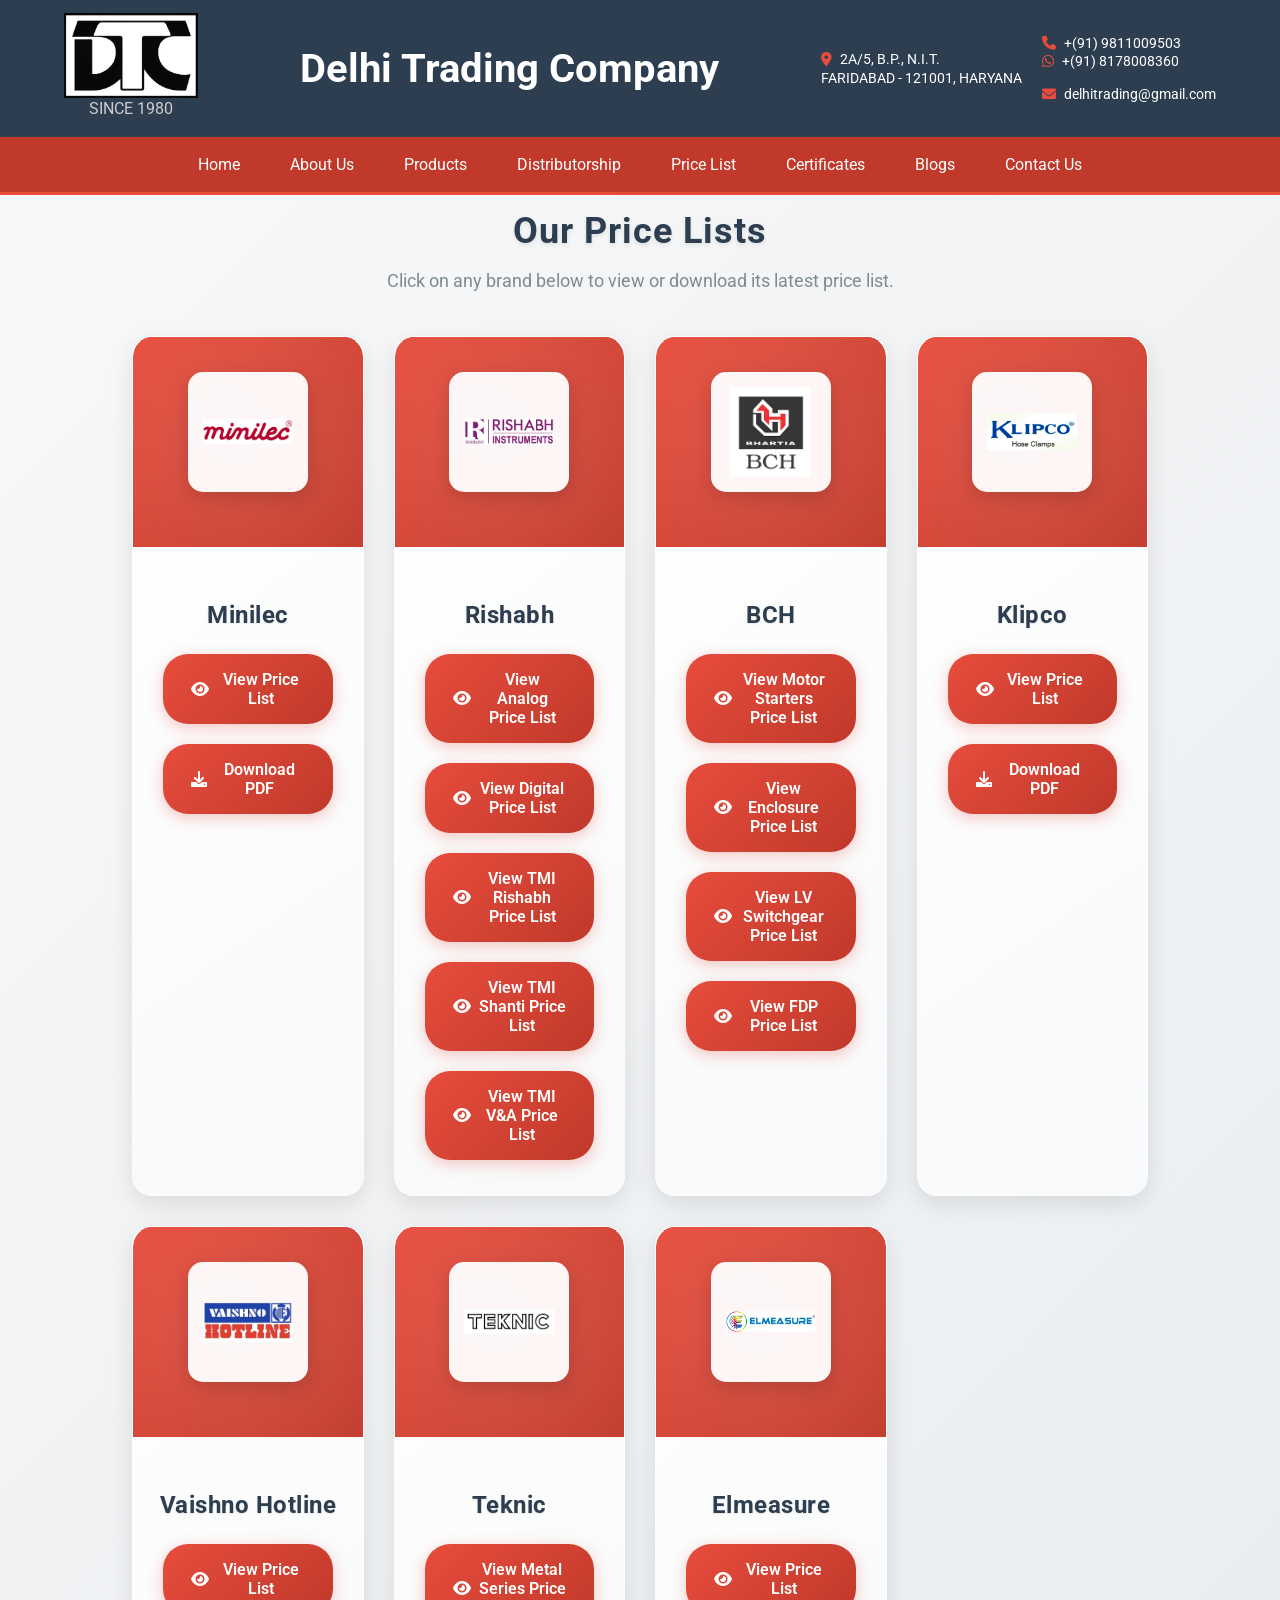
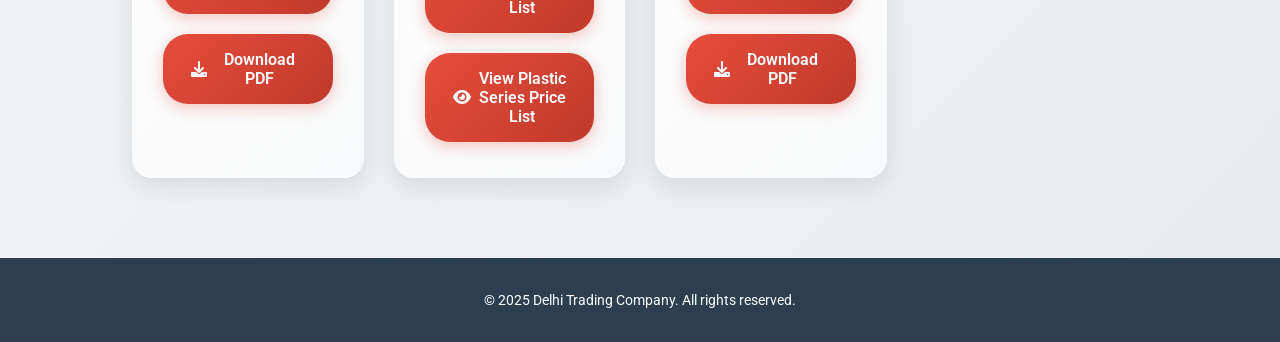
<file: pricelist.html>
<!DOCTYPE html>
<html lang="en">
<head>
  <meta charset="UTF-8" />
  <meta name="viewport" content="width=1200, initial-scale=0.3, minimum-scale=0.3, user-scalable=yes"/>
  <meta name="theme-color" content="#2c3e50"/>
  <meta name="mobile-web-app-capable" content="yes"/>
  <meta name="apple-mobile-web-app-capable" content="yes"/>
  <meta name="apple-mobile-web-app-status-bar-style" content="default"/>
  <title>Price List - Delhi Trading Company</title>
  <link rel="stylesheet" href="style.css" />
  <link href="https://fonts.googleapis.com/css2?family=Roboto:wght@300;400;700&display=swap" rel="stylesheet" />
  <link rel="stylesheet" href="https://cdnjs.cloudflare.com/ajax/libs/font-awesome/6.0.0/css/all.min.css" />
  <style>
    /* Enhanced Price list cards - Mobile first responsive */
    .price-grid {
      display: grid;
      grid-template-columns: 1fr;
      gap: 30px;
      justify-content: center;
      margin-top: 40px;
      padding: 0 10px;
    }

    .price-card {
      background: linear-gradient(145deg, #ffffff, #f8f9fa);
      border-radius: 20px;
      box-shadow: 0 8px 25px rgba(0, 0, 0, 0.1);
      text-align: center;
      padding: 0;
      transition: all 0.4s cubic-bezier(0.175, 0.885, 0.32, 1.275);
      width: 100%;
      max-width: 320px;
      margin: 0 auto;
      overflow: hidden;
      border: 1px solid rgba(255, 255, 255, 0.2);
      position: relative;
    }

    .price-card::before {
      content: '';
      position: absolute;
      top: 0;
      left: 0;
      right: 0;
      height: 4px;
      background: linear-gradient(90deg, #e74c3c, #c0392b, #e74c3c);
      background-size: 200% 100%;
      animation: shimmer 3s ease-in-out infinite;
    }

    @keyframes shimmer {
      0%, 100% { background-position: 200% 0; }
      50% { background-position: -200% 0; }
    }

    .price-card:hover {
      transform: translateY(-8px) scale(1.02);
      box-shadow: 0 15px 35px rgba(0, 0, 0, 0.2);
    }

    .logo-tile {
      background: linear-gradient(135deg, #e74c3c, #c0392b);
      padding: 25px;
      border-radius: 20px 20px 0 0;
      position: relative;
      overflow: hidden;
      border-bottom: 1px solid rgba(192, 57, 43, 0.3);
    }

    .logo-tile::before {
      content: '';
      position: absolute;
      top: -50%;
      left: -50%;
      width: 200%;
      height: 200%;
      background: radial-gradient(circle, rgba(255, 255, 255, 0.1) 0%, transparent 70%);
      animation: rotate 20s linear infinite;
    }

    @keyframes rotate {
      0% { transform: rotate(0deg); }
      100% { transform: rotate(360deg); }
    }

    .logo-tile img {
      width: 100px;
      height: 100px;
      object-fit: contain;
      border-radius: 15px;
      background: rgba(255, 255, 255, 0.95);
      padding: 15px;
      box-shadow: 0 6px 20px rgba(0, 0, 0, 0.15);
      position: relative;
      z-index: 2;
      transition: transform 0.3s ease;
    }

    .price-card:hover .logo-tile img {
      transform: scale(1.1) rotate(5deg);
    }

    .card-content {
      padding: 25px 20px;
    }

    .price-card h3 {
      font-size: 20px;
      color: #2c3e50;
      margin-bottom: 20px;
      font-weight: 700;
      text-shadow: 0 1px 2px rgba(0, 0, 0, 0.1);
      letter-spacing: 0.5px;
    }

    .btn-container {
      display: flex;
      flex-direction: column;
      gap: 10px;
      margin-top: 20px;
    }

    .price-card .btn {
      display: inline-flex;
      align-items: center;
      justify-content: center;
      background: linear-gradient(135deg, #e74c3c, #c0392b);
      color: white;
      padding: 12px 20px;
      border-radius: 25px;
      text-decoration: none;
      transition: all 0.3s ease;
      font-size: 14px;
      font-weight: 600;
      box-shadow: 0 4px 15px rgba(231, 76, 60, 0.3);
      border: none;
      cursor: pointer;
      position: relative;
      overflow: hidden;
    }

    .price-card .btn::before {
      content: '';
      position: absolute;
      top: 0;
      left: -100%;
      width: 100%;
      height: 100%;
      background: linear-gradient(90deg, transparent, rgba(255,255,255,0.2), transparent);
      transition: left 0.5s;
    }

    .price-card .btn:hover::before {
      left: 100%;
    }

    .price-card .btn:hover {
      background: linear-gradient(135deg, #c0392b, #a93226);
      transform: translateY(-2px);
      box-shadow: 0 6px 20px rgba(231, 76, 60, 0.4);
    }

    .price-card .btn i {
      margin-right: 8px;
      font-size: 16px;
    }

    .section h2 {
      text-align: center;
      color: #2c3e50;
      font-size: 28px;
      font-weight: 700;
      margin-bottom: 15px;
      text-shadow: 0 2px 4px rgba(0, 0, 0, 0.1);
      letter-spacing: 1px;
    }

    .section p {
      text-align: center;
      color: #7f8c8d;
      font-size: 16px;
      max-width: 600px;
      margin: 0 auto 20px;
      line-height: 1.6;
    }

    body {
      background: linear-gradient(135deg, #f8f9fa 0%, #e9ecef 100%);
      min-height: 100vh;
    }

    /* Tablet styles */
    @media (min-width: 768px) {
      .price-grid {
        grid-template-columns: repeat(2, 1fr);
        gap: 35px;
        padding: 0 20px;
      }
      
      .price-card {
        max-width: 350px;
      }
      
      .logo-tile {
        padding: 30px;
      }
      
      .logo-tile img {
        width: 110px;
        height: 110px;
      }
      
      .price-card h3 {
        font-size: 22px;
      }
      
      .price-card .btn {
        padding: 14px 24px;
        font-size: 15px;
      }
      
      .section h2 {
        font-size: 32px;
      }
      
      .section p {
        font-size: 17px;
      }
    }

    /* Desktop styles */
    @media (min-width: 1024px) {
      .price-grid {
        grid-template-columns: repeat(2, 1fr);
        gap: 40px;
        padding: 0 30px;
      }
      
      .price-card {
        max-width: 380px;
      }
      
      .logo-tile {
        padding: 35px;
      }
      
      .logo-tile img {
        width: 120px;
        height: 120px;
      }
      
      .card-content {
        padding: 30px 25px;
      }
      
      .price-card h3 {
        font-size: 24px;
      }
      
      .price-card .btn {
        padding: 16px 28px;
        font-size: 16px;
      }
      
      .section h2 {
        font-size: 36px;
      }
      
      .section p {
        font-size: 18px;
      }
    }

    /* Large Desktop styles */
    @media (min-width: 1200px) {
      .price-grid {
        grid-template-columns: repeat(4, 1fr);
        gap: 30px;
        max-width: 1400px;
        margin: 40px auto 0;
      }
      
      .price-card {
        max-width: 320px;
      }
    }
  </style>
</head>

<body>
  <!-- Header -->
  <header class="header fixed-header">
    <div class="container header-top-flex tighter-header">
      <div class="logo-wrap">
        <img src="logo.jpg" alt="Logo" class="logo-img-large" />
        <p class="since">SINCE 1980</p>
      </div>
      <div class="firm-name-wrap">
        <h1 class="firm-name-large">Delhi Trading Company</h1>
      </div>
      <div class="centered-info pushed-right">
        <p><i class="fas fa-map-marker-alt"></i> 2A/5, B.P., N.I.T.<br />FARIDABAD - 121001, HARYANA</p>
      </div>
      <div class="contact-info pushed-right">
        <p><i class="fas fa-phone"></i> +(91) 9811009503<br /><i class="fab fa-whatsapp"></i> +(91) 8178008360</p>
        <p><i class="fas fa-envelope"></i> delhitrading@gmail.com</p>
      </div>
    </div>
    <nav class="navbar">
      <ul class="nav-menu">
        <li><a href="index.html">Home</a></li>
        <li><a href="index.html#about">About Us</a></li>
        <li><a href="index.html#products">Products</a></li>
        <li><a href="index.html#distributorship">Distributorship</a></li>
        <li><a href="pricelist.html">Price List</a></li>
        <li><a href="certificates.html">Certificates</a></li>
        <li><a href="blogs.html" target="_blank">Blogs</a></li>
        <li><a href="index.html#contact">Contact Us</a></li>
      </ul>
    </nav>
  </header>

  <!-- Page Content -->
  <section class="section scroll-section fade-section" style="padding-top: 180px;">
    <div class="container">
      <h2>Our Price Lists</h2>
      <p style="text-align:center; max-width:700px; margin: 10px auto;">
        Click on any brand below to view or download its latest price list.
      </p>

      <div class="price-grid">
        <!-- Minilec -->
        <div class="price-card">
          <div class="logo-tile">
            <img src="minilec.jpg" alt="Minilec Logo" />
          </div>
          <div class="card-content">
            <h3>Minilec</h3>
            <div class="btn-container">
              <a href="Minilec PriceList.pdf" target="_blank" class="btn"><i class="fas fa-eye"></i> View Price List</a>
              <a href="Minilec PriceList.pdf" download class="btn"><i class="fas fa-download"></i> Download PDF</a>
            </div>
          </div>
        </div>

        <!-- Rishabh -->
        <div class="price-card">
          <div class="logo-tile">
            <img src="rishabh.jpg" alt="Rishabh Logo" />
          </div>
          <div class="card-content">
            <h3>Rishabh</h3>
            <div class="btn-container">
              <a href="Rishabh Analog PriceList.pdf" target="_blank" class="btn"><i class="fas fa-eye"></i> View Analog Price List</a>
              <a href="Rishabh Digital PriceList.pdf" target="_blank" class="btn"><i class="fas fa-eye"></i> View Digital Price List</a>
              <a href="TMI Rishabh PriceList .pdf" target="_blank" class="btn"><i class="fas fa-eye"></i> View TMI Rishabh Price List</a>
              <a href="TMI Shanti PriceList.pdf" target="_blank" class="btn"><i class="fas fa-eye"></i> View TMI Shanti Price List</a> 
              <a href="TMI V&A PriceList .pdf" target="_blank" class="btn"><i class="fas fa-eye"></i> View TMI V&A Price List</a>
            </div>
          </div>
        </div>

        <!-- BCH -->
        <div class="price-card">
          <div class="logo-tile">
            <img src="BCH.jpg" alt="BCH Logo" />
          </div>
          <div class="card-content">
            <h3>BCH</h3>
            <div class="btn-container">
              <a href="BCH Motor Starters PriceList.pdf" target="_blank" class="btn"><i class="fas fa-eye"></i> View Motor Starters Price List</a>
              <a href="BCH Enclosure PriceList.pdf" target="_blank" class="btn"><i class="fas fa-eye"></i> View Enclosure Price List</a>
              <a href="BCH LV Swtichgear PriceList.pdf" target="_blank" class="btn"><i class="fas fa-eye"></i> View LV Switchgear Price List</a>
              <a href="BCH FDP PriceList.pdf" target="_blank" class="btn"><i class="fas fa-eye"></i> View FDP Price List</a>
            </div>
          </div>
        </div>
        
        <!-- Klipco -->
        <div class="price-card">
          <div class="logo-tile">
            <img src="klipko.jpg" alt="Klipco Logo" />
          </div>
          <div class="card-content">
            <h3>Klipco</h3>
            <div class="btn-container">
              <a href="Klipco PriceList.pdf" target="_blank" class="btn"><i class="fas fa-eye"></i> View Price List</a>
              <a href="Klipco PriceList.pdf" download class="btn"><i class="fas fa-download"></i> Download PDF</a>
            </div>
          </div>
        </div>

        <!-- Vaishno Hotline -->
        <div class="price-card">
          <div class="logo-tile">
            <img src="vaishno.jpg" alt="Vaishno Hotline Logo" />
          </div>
          <div class="card-content">
            <h3>Vaishno Hotline</h3>
            <div class="btn-container">
              <a href="Vaishno Hotline PriceList.pdf" target="_blank" class="btn"><i class="fas fa-eye"></i> View Price List</a>
              <a href="Vaishno Hotline PriceList.pdf" download class="btn"><i class="fas fa-download"></i> Download PDF</a>
            </div>
          </div>
        </div>

        <!-- Teknic -->
        <div class="price-card">
          <div class="logo-tile">
            <img src="teknic.jpeg" alt="Teknic Logo" />
          </div>
          <div class="card-content">
            <h3>Teknic</h3>
            <div class="btn-container">
              <a href="Teknic Metal Series PriceList.pdf" target="_blank" class="btn"><i class="fas fa-eye"></i> View Metal Series Price List</a>
              <a href="Teknic Plastic Series PriceList.pdf" target="_blank" class="btn"><i class="fas fa-eye"></i> View Plastic Series Price List</a>
            </div>
          </div>
        </div>

        <!-- Elmeasure -->
        <div class="price-card">
          <div class="logo-tile">
            <img src="elmeasure.jpg" alt="Elmeasure Logo" />
          </div>
          <div class="card-content">
            <h3>Elmeasure</h3>
            <div class="btn-container">
              <a href="Elmeasure PriceList.pdf" target="_blank" class="btn"><i class="fas fa-eye"></i> View Price List</a>
              <a href="Elmeasure PriceList.pdf" download class="btn"><i class="fas fa-download"></i> Download PDF</a>
            </div>
          </div>
        </div>
      </div>
    </div>
  </section>

  <footer class="footer">
    <div class="container">
      <p>&copy; 2025 Delhi Trading Company. All rights reserved.</p>
    </div>
  </footer>

  <!-- Fade-in effect (same as index page) -->
  <script>
    const fadeSections = document.querySelectorAll('.fade-section');
    const observer = new IntersectionObserver((entries) => {
      entries.forEach(entry => {
        if (entry.isIntersecting) entry.target.classList.add('visible');
      });
    }, { threshold: 0.2 });
    fadeSections.forEach(sec => observer.observe(sec));

  </script>
</body>
</html>
</file>
<file: style.css>
/* Desktop-only design - Fixed layout for all devices */
* {
  box-sizing: border-box;
}

body {
  font-family: 'Roboto', sans-serif;
  margin: 0;
  padding: 0;
  background: #f8f9fa;
  color: #333;
  scroll-behavior: smooth;
  overflow-x: hidden;
  min-width: 1200px; /* Force minimum width */
}

.scroll-section {
  scroll-margin-top: 120px;
}

.container {
  width: 90%;
  max-width: 1200px;
  margin: auto;
  padding: 0 20px;
}

.container.narrow {
  max-width: 700px;
  text-align: center;
  padding-top: 120px;
}

/* Header - Desktop Only */
.fixed-header {
  position: fixed;
  width: 100%;
  top: 0;
  z-index: 999;
  background: #2c3e50;
  border-bottom: 3px solid #e74c3c;
}

.header {
  padding-top: 0;
  color: white;
}

.header-top-flex {
  display: flex;
  flex-direction: row;
  align-items: center;
  justify-content: space-between;
  padding: 3px 0;
  gap: 20px;
}

.logo-wrap {
  display: flex;
  flex-direction: column;
  align-items: center;
  margin-top: 10px;
}

.logo-img-large {
  height: 85px;
  width: auto;
}

.since {
  font-size: 16px;
  color: #ccc;
  margin-top: 1px;
}

.firm-name-wrap {
  text-align: center;
  flex: 1;
}

.firm-name-large {
  font-size: 40px;
  color: white;
  margin: 0;
  line-height: 1.2;
}

.centered-info,
.contact-info {
  font-size: 14px;
  color: white;
  line-height: 1.3;
  text-align: left;
  margin: 0;
  margin-left: 40px;
}

.pushed-right {
  margin-left: auto;
}

.centered-info i,
.contact-info i {
  margin-right: 5px;
  color: #e74c3c;
}

/* Navbar - Desktop Style */
.navbar {
  background-color: #c0392b;
  padding: 8px 0;
  position: relative;
}

.nav-toggle {
  display: none;
}

.nav-menu {
  list-style: none;
  display: flex;
  flex-wrap: wrap;
  justify-content: center;
  padding: 0;
  margin: 0;
  gap: 0;
}

.navbar li {
  margin: 0 10px;
}

.navbar a {
  text-decoration: none;
  color: white;
  padding: 10px 15px;
  font-size: 16px;
  transition: background 0.3s ease;
  border-radius: 4px;
  display: block;
}

.navbar a:hover {
  background-color: #e74c3c;
}

/* Section */
.section {
  padding: 80px 20px;
}

.dark {
  background-color: #f4f4f4;
}

/* Enhanced About Us Section */
.about-section {
  background: linear-gradient(135deg, #f8f9fa 0%, #e9ecef 100%);
  position: relative;
  overflow: hidden;
}

.about-section::before {
  content: '';
  position: absolute;
  top: 0;
  left: 0;
  right: 0;
  bottom: 0;
  background: url('data:image/svg+xml,<svg xmlns="http://www.w3.org/2000/svg" viewBox="0 0 100 100"><defs><pattern id="grain" width="100" height="100" patternUnits="userSpaceOnUse"><circle cx="25" cy="25" r="1" fill="%23e74c3c" opacity="0.1"/><circle cx="75" cy="75" r="1" fill="%23e74c3c" opacity="0.1"/><circle cx="50" cy="10" r="0.5" fill="%23e74c3c" opacity="0.1"/><circle cx="10" cy="60" r="0.5" fill="%23e74c3c" opacity="0.1"/><circle cx="90" cy="40" r="0.5" fill="%23e74c3c" opacity="0.1"/></pattern></defs><rect width="100" height="100" fill="url(%23grain)"/></svg>');
  opacity: 0.3;
  z-index: 1;
}

.about-content {
  position: relative;
  z-index: 2;
}

.about-header {
  text-align: center;
  margin-bottom: 50px;
}

.about-header h2 {
  font-size: 36px;
  color: #2c3e50;
  margin-bottom: 15px;
  font-weight: 700;
  text-shadow: 0 2px 4px rgba(0, 0, 0, 0.1);
  letter-spacing: 1px;
}

.section-divider {
  width: 80px;
  height: 4px;
  background: linear-gradient(90deg, #e74c3c, #c0392b);
  margin: 0 auto 20px;
  border-radius: 2px;
  position: relative;
}

.section-divider::after {
  content: '';
  position: absolute;
  top: -2px;
  left: 50%;
  transform: translateX(-50%);
  width: 8px;
  height: 8px;
  background: #e74c3c;
  border-radius: 50%;
}

.about-subtitle {
  font-size: 20px;
  color: #7f8c8d;
  font-weight: 500;
  margin: 0;
}

.about-grid {
  display: grid;
  grid-template-columns: 2fr 1fr;
  gap: 50px;
  align-items: center;
}

.about-text {
  display: grid;
  grid-template-columns: repeat(2, 1fr);
  gap: 30px;
}

.about-card {
  background: white;
  padding: 35px 30px;
  border-radius: 15px;
  box-shadow: 0 8px 25px rgba(0, 0, 0, 0.1);
  transition: all 0.3s ease;
  border-left: 4px solid #e74c3c;
  position: relative;
  overflow: hidden;
}

.about-card::before {
  content: '';
  position: absolute;
  top: 0;
  left: 0;
  right: 0;
  height: 2px;
  background: linear-gradient(90deg, #e74c3c, #c0392b);
}

.about-card:hover {
  transform: translateY(-5px);
  box-shadow: 0 15px 35px rgba(0, 0, 0, 0.15);
}

.card-icon {
  width: 70px;
  height: 70px;
  background: linear-gradient(135deg, #e74c3c, #c0392b);
  border-radius: 50%;
  display: flex;
  align-items: center;
  justify-content: center;
  margin-bottom: 20px;
  box-shadow: 0 4px 15px rgba(231, 76, 60, 0.3);
}

.card-icon i {
  font-size: 28px;
  color: white;
}

.about-card h3 {
  font-size: 22px;
  color: #2c3e50;
  margin-bottom: 15px;
  font-weight: 600;
}

.about-card p {
  color: #5a6c7d;
  line-height: 1.7;
  margin: 0;
  font-size: 16px;
}

.about-stats {
  display: flex;
  justify-content: center;
  align-items: center;
  align-self: center;
}

.stats-container {
  display: grid;
  grid-template-columns: 1fr;
  gap: 25px;
  width: 100%;
  max-width: 300px;
}

.stat-item {
  text-align: center;
  padding: 30px 25px;
  background: white;
  border-radius: 15px;
  box-shadow: 0 8px 25px rgba(0, 0, 0, 0.1);
  transition: all 0.3s ease;
  border-top: 3px solid #e74c3c;
}

.stat-item:hover {
  transform: translateY(-5px);
  box-shadow: 0 15px 35px rgba(0, 0, 0, 0.15);
}

.stat-number {
  font-size: 36px;
  font-weight: 700;
  color: #e74c3c;
  margin-bottom: 8px;
  text-shadow: 0 2px 4px rgba(0, 0, 0, 0.1);
}

.stat-label {
  font-size: 15px;
  color: #7f8c8d;
  font-weight: 500;
  text-transform: uppercase;
  letter-spacing: 0.5px;
}

/* Hero Section */
.hero {
  background-color: #ecf0f1;
  text-align: center;
  padding: 60px 20px 40px 20px;
}

.hero h2 {
  font-size: 36px;
  margin-bottom: 15px;
}

.hero p {
  font-size: 20px;
  line-height: 1.6;
  margin-bottom: 15px;
}

/* Grid System */
.grid {
  display: grid;
  grid-template-columns: repeat(4, 1fr);
  gap: 30px;
  justify-content: center;
  align-items: stretch;
}

/* Cards */
.card {
  background: white;
  border: 1px solid #ddd;
  padding: 15px;
  box-shadow: 0 2px 8px rgba(0,0,0,0.1);
  text-align: center;
  border-radius: 8px;
  font-weight: bold;
  color: #333;
  background-color: rgba(255, 255, 255, 0.95);
  perspective: 1000px;
  position: relative;
  overflow: hidden;
  isolation: isolate;
  transform: translateZ(0);
}

.card-link {
  text-decoration: none;
  color: inherit;
}

.card img {
  width: 100%;
  max-height: 120px;
  object-fit: contain;
  margin-bottom: 8px;
}

/* Product Cards with Flip Effect */
.card-inner {
  position: relative;
  width: 100%;
  height: 240px;
  transform-style: preserve-3d;
  transition: transform 0.6s cubic-bezier(0.22, 1, 0.36, 1);
  will-change: transform;
}

.card:hover .card-inner,
.card:focus-within .card-inner {
  transform: rotateY(180deg) scale(1.02);
}

.card-front, .card-back {
  position: absolute;
  width: 100%;
  height: 100%;
  backface-visibility: hidden;
  -webkit-backface-visibility: hidden;
  background-color: white;
  border-radius: 10px;
  padding: 10px;
  box-shadow: 0 6px 16px rgba(0, 0, 0, 0.18);
  outline: 1px solid transparent;
}

.card-front {
  display: flex;
  flex-direction: column;
  align-items: center;
  justify-content: center;
}

.card-front img {
  max-height: 120px;
  object-fit: contain;
  margin-bottom: 10px;
}

.card-back {
  transform: rotateY(180deg);
  text-align: center;
  background-color: #f1f1f1;
  overflow-y: auto;
}

.card-back ul {
  padding: 0;
  list-style: none;
  margin-top: 10px;
}

.card-back ul li {
  font-size: 14px;
  margin-bottom: 5px;
}

/* Channel Partner Cards */
.partner-card {
  background: #fff;
  border: 1px solid #e5e5e5;
  padding: 15px;
  box-shadow: 0 2px 8px rgba(0, 0, 0, 0.08);
  text-align: center;
  border-radius: 10px;
  color: #333;
  display: flex;
  flex-direction: column;
  align-items: center;
  justify-content: center;
  height: 220px;
  transition: transform 0.25s ease, box-shadow 0.25s ease;
}

.partner-card:hover {
  transform: translateY(-4px);
  box-shadow: 0 8px 20px rgba(0, 0, 0, 0.12);
}

.partner-card img {
  width: 100%;
  max-height: 110px;
  object-fit: contain;
  margin-bottom: 10px;
}

.partner-name {
  margin: 0;
  font-weight: 700;
  font-size: 16px;
  color: #222;
}

/* Button */
.btn {
  background-color: #e74c3c;
  color: white;
  padding: 10px 20px;
  text-decoration: none;
  border-radius: 5px;
  display: inline-block;
  border: none;
  cursor: pointer;
  font-size: 14px;
  transition: background 0.3s ease;
}

.btn:hover {
  background-color: #c0392b;
}

/* Contact Form */
.contact-form input,
.contact-form textarea {
  width: 100%;
  padding: 12px;
  margin-bottom: 12px;
  border-radius: 5px;
  border: 1px solid #ccc;
  font-size: 16px;
}

.contact-form textarea {
  min-height: 120px;
  resize: vertical;
}

/* Footer */
.footer {
  text-align: center;
  padding: 20px;
  background: #2c3e50;
  color: white;
  font-size: 14px;
}

/* Product Section */
.products-section {
  background: linear-gradient(rgba(0, 0, 0, 0.55), rgba(0, 0, 0, 0.55)),
              url('background.jpeg') center center / cover no-repeat;
  color: white;
}

.bg-overlay {
  background-color: rgba(255, 255, 255, 0.95);
  padding: 50px 40px;
  border-radius: 15px;
  color: #333;
  box-shadow: 0 8px 32px rgba(0, 0, 0, 0.1);
  backdrop-filter: blur(10px);
  border: 1px solid rgba(255, 255, 255, 0.2);
}

.product-title {
  color: #2c3e50;
  font-size: 32px;
  text-align: center;
  margin-bottom: 45px;
  font-weight: 700;
  text-shadow: 0 2px 4px rgba(0, 0, 0, 0.1);
  letter-spacing: 1px;
}

/* Image Slider */
.image-slider-section {
  background-color: #f4f4f4;
  padding: 30px 0;
  text-align: center;
}

.slider-container {
  position: relative;
  width: 95%;
  max-width: 1000px;
  margin: auto;
  overflow: hidden;
  height: 300px;
  border-radius: 10px;
}

.slider-track {
  display: flex;
  transition: transform 0.8s ease-in-out;
}

.slider-img {
  height: 100%;
  min-width: 100%;
  object-fit: cover;
  border-radius: 10px;
}

.slider-btn {
  position: absolute;
  top: 50%;
  transform: translateY(-50%);
  background: rgba(255, 255, 255, 0.8);
  color: #666;
  font-size: 36px;
  border: none;
  padding: 8px 12px;
  cursor: pointer;
  z-index: 2;
  border-radius: 50%;
  width: 50px;
  height: 50px;
  display: flex;
  align-items: center;
  justify-content: center;
}

.slider-btn.left {
  left: 15px;
}

.slider-btn.right {
  right: 15px;
}

.slider-btn:hover {
  background: rgba(255, 255, 255, 1);
  color: #333;
}

/* Certificates */
.cert-grid {
  display: grid;
  grid-template-columns: repeat(4, 1fr);
  gap: 40px 50px;
  justify-content: center;
  margin-top: 30px;
}

.cert-card {
  display: flex;
  justify-content: center;
  align-items: center;
  border: 8px solid #e74c3c;
  border-radius: 12px;
  overflow: hidden;
  box-shadow: 0 0 18px rgba(0, 0, 0, 0.25);
  background: white;
  transition: transform 0.3s ease;
  cursor: pointer;
}

.cert-card:hover {
  transform: scale(1.02);
}

.cert-card img {
  display: block;
  width: 100%;
  height: auto;
  max-height: 500px;
  object-fit: contain;
}

/* Popup */
.cert-popup {
  display: none;
  position: fixed;
  top: 0;
  left: 0;
  width: 100%;
  height: 100%;
  background: rgba(0, 0, 0, 0.9);
  justify-content: center;
  align-items: center;
  z-index: 1000;
  padding: 20px;
}

.cert-popup img {
  max-width: 100%;
  max-height: 100%;
  border: 8px solid white;
  border-radius: 8px;
  background: white;
  box-shadow: 0 0 30px rgba(255, 255, 255, 0.9);
}

/* Price List Cards */
.price-grid {
  display: grid;
  grid-template-columns: repeat(4, 1fr);
  gap: 30px;
  justify-content: center;
  margin-top: 30px;
  max-width: 1400px;
  margin-left: auto;
  margin-right: auto;
}

.price-card {
  background: white;
  border-radius: 12px;
  box-shadow: 0 4px 10px rgba(0, 0, 0, 0.15);
  text-align: center;
  padding: 20px;
  transition: transform 0.3s ease, box-shadow 0.3s ease;
  width: 260px;
  margin: 0 auto;
}

.price-card:hover {
  transform: translateY(-4px);
  box-shadow: 0 6px 15px rgba(0, 0, 0, 0.25);
}

.price-card img {
  width: 100%;
  max-height: 150px;
  object-fit: contain;
  border-radius: 8px;
  margin-bottom: 15px;
}

.price-card h3 {
  font-size: 18px;
  color: #2c3e50;
  margin-bottom: 15px;
}

.price-card .btn {
  display: inline-block;
  background-color: #e74c3c;
  color: white;
  padding: 10px 18px;
  border-radius: 6px;
  text-decoration: none;
  transition: background 0.3s ease;
  margin: 5px;
  font-size: 14px;
}

.price-card .btn:hover {
  background-color: #c0392b;
}

/* Fade-in Animation */
.fade-section {
  opacity: 0;
  transform: translateY(40px);
  transition: all 0.8s ease-out;
}

.fade-section.visible {
  opacity: 1;
  transform: translateY(0);
}

/* Scroll-to-top button */
#scrollTopBtn {
  display: none;
  position: fixed;
  bottom: 30px;
  right: 30px;
  background-color: #e74c3c;
  color: white;
  border: none;
  border-radius: 50%;
  width: 45px;
  height: 45px;
  font-size: 18px;
  justify-content: center;
  align-items: center;
  cursor: pointer;
  box-shadow: 0 4px 10px rgba(0,0,0,0.2);
  z-index: 1000;
  transition: background 0.3s ease;
}

#scrollTopBtn:hover {
  background-color: #c0392b;
}

/* Remove ALL responsive media queries - Desktop layout only */

/* Blog Styles */
.blog-header-logo {
  text-align: center;
  padding-top: 210px;
  margin-bottom: 50px;
}

.blog-header-logo img {
  max-width: 500px;
  width: 90%;
  height: auto;
  border-radius: 15px;
  box-shadow: 0 8px 25px rgba(0, 0, 0, 0.1);
}

.blog-grid {
  display: grid;
  grid-template-columns: repeat(3, 1fr);
  gap: 40px;
  padding: 40px 20px 80px;
  max-width: 1200px;
  margin: 0 auto;
}

.blog-card {
  background: white;
  border-radius: 15px;
  overflow: hidden;
  box-shadow: 0 8px 25px rgba(0, 0, 0, 0.1);
  transition: all 0.3s ease;
  border: 1px solid #e5e5e5;
}

.blog-card:hover {
  transform: translateY(-8px);
  box-shadow: 0 15px 35px rgba(0, 0, 0, 0.15);
}

.blog-card img {
  width: 100%;
  height: 250px;
  object-fit: cover;
}

.blog-card-content {
  padding: 25px;
}

.blog-card h3 {
  font-size: 20px;
  color: #2c3e50;
  margin-bottom: 15px;
  font-weight: 600;
  line-height: 1.4;
}

.blog-card p {
  font-size: 15px;
  color: #5a6c7d;
  line-height: 1.6;
  margin-bottom: 20px;
}

.blog-card .btn {
  background-color: #e74c3c;
  color: white;
  padding: 10px 25px;
  text-decoration: none;
  border-radius: 5px;
  display: inline-block;
  font-size: 14px;
  transition: background 0.3s ease;
}

.blog-card .btn:hover {
  background-color: #c0392b;
}

/* Individual Blog Page */
.blog-page {
  max-width: 900px;
  margin: 0 auto;
  padding: 180px 40px 80px;
}

.blog-title {
  font-size: 36px;
  color: #2c3e50;
  margin-bottom: 30px;
  font-weight: 700;
  line-height: 1.3;
  text-align: center;
}

.blog-featured-image {
  width: 100%;
  max-width: 100%;
  height: auto;
  border-radius: 15px;
  margin-bottom: 40px;
  box-shadow: 0 8px 25px rgba(0, 0, 0, 0.1);
}

.blog-content {
  font-size: 17px;
  line-height: 1.6;
  color: #333;
}

.blog-content h2 {
  font-size: 28px;
  color: #2c3e50;
  margin-top: 40px;
  margin-bottom: 20px;
  font-weight: 700;
}

.blog-content h3 {
  font-size: 24px;
  color: #2c3e50;
  margin-top: 35px;
  margin-bottom: 18px;
  font-weight: 600;
}

.blog-content h4 {
  font-size: 20px;
  color: #2c3e50;
  margin-top: 30px;
  margin-bottom: 15px;
  font-weight: 600;
}

.blog-content p {
  margin-bottom: 18px;
  text-align: justify;
}

.blog-content ul,
.blog-content ol {
  margin-bottom: 18px;
  padding-left: 30px;
}

.blog-content li {
  margin-bottom: 8px;
  line-height: 1.6;
}

.blog-content strong {
  color: #2c3e50;
  font-weight: 600;
}

.blog-content em {
  font-style: italic;
  color: #5a6c7d;
}

.blog-content a {
  color: #e74c3c;
  text-decoration: underline;
}

.blog-content a:hover {
  color: #c0392b;
}
</file>
